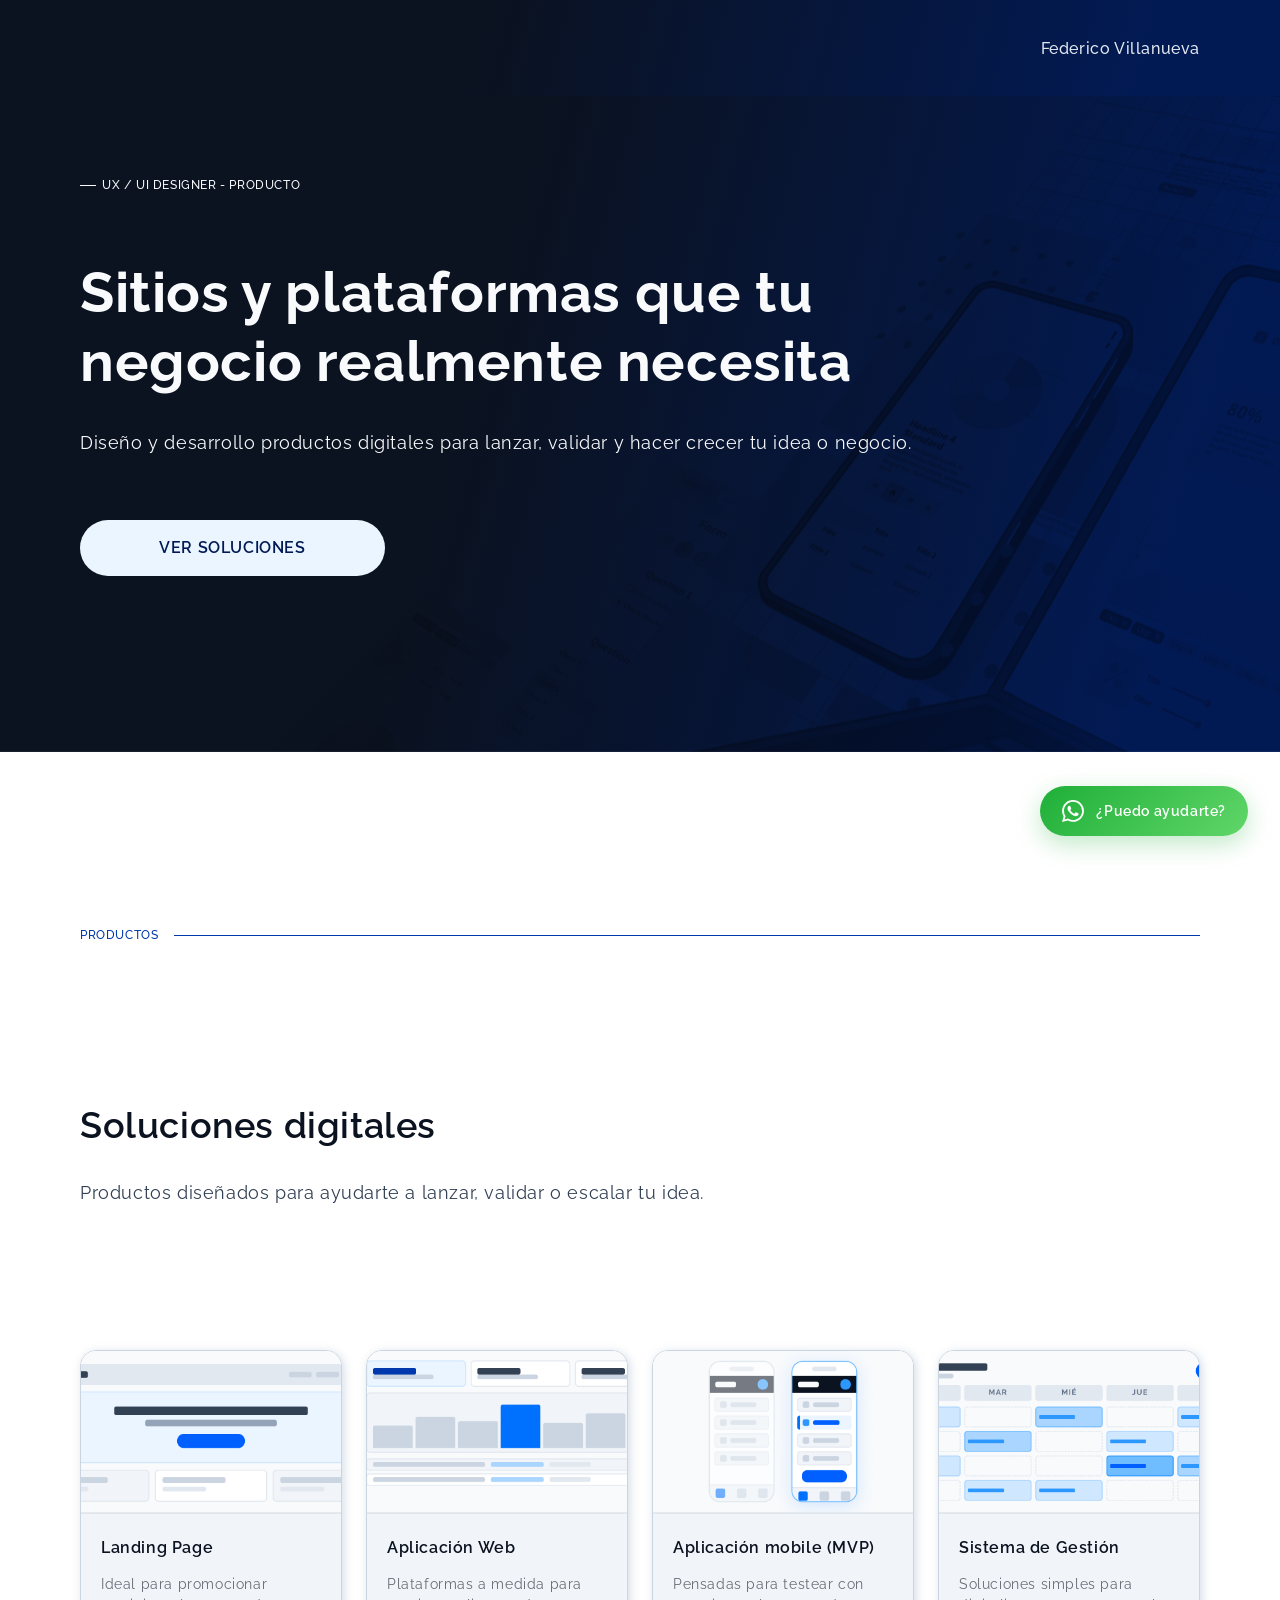
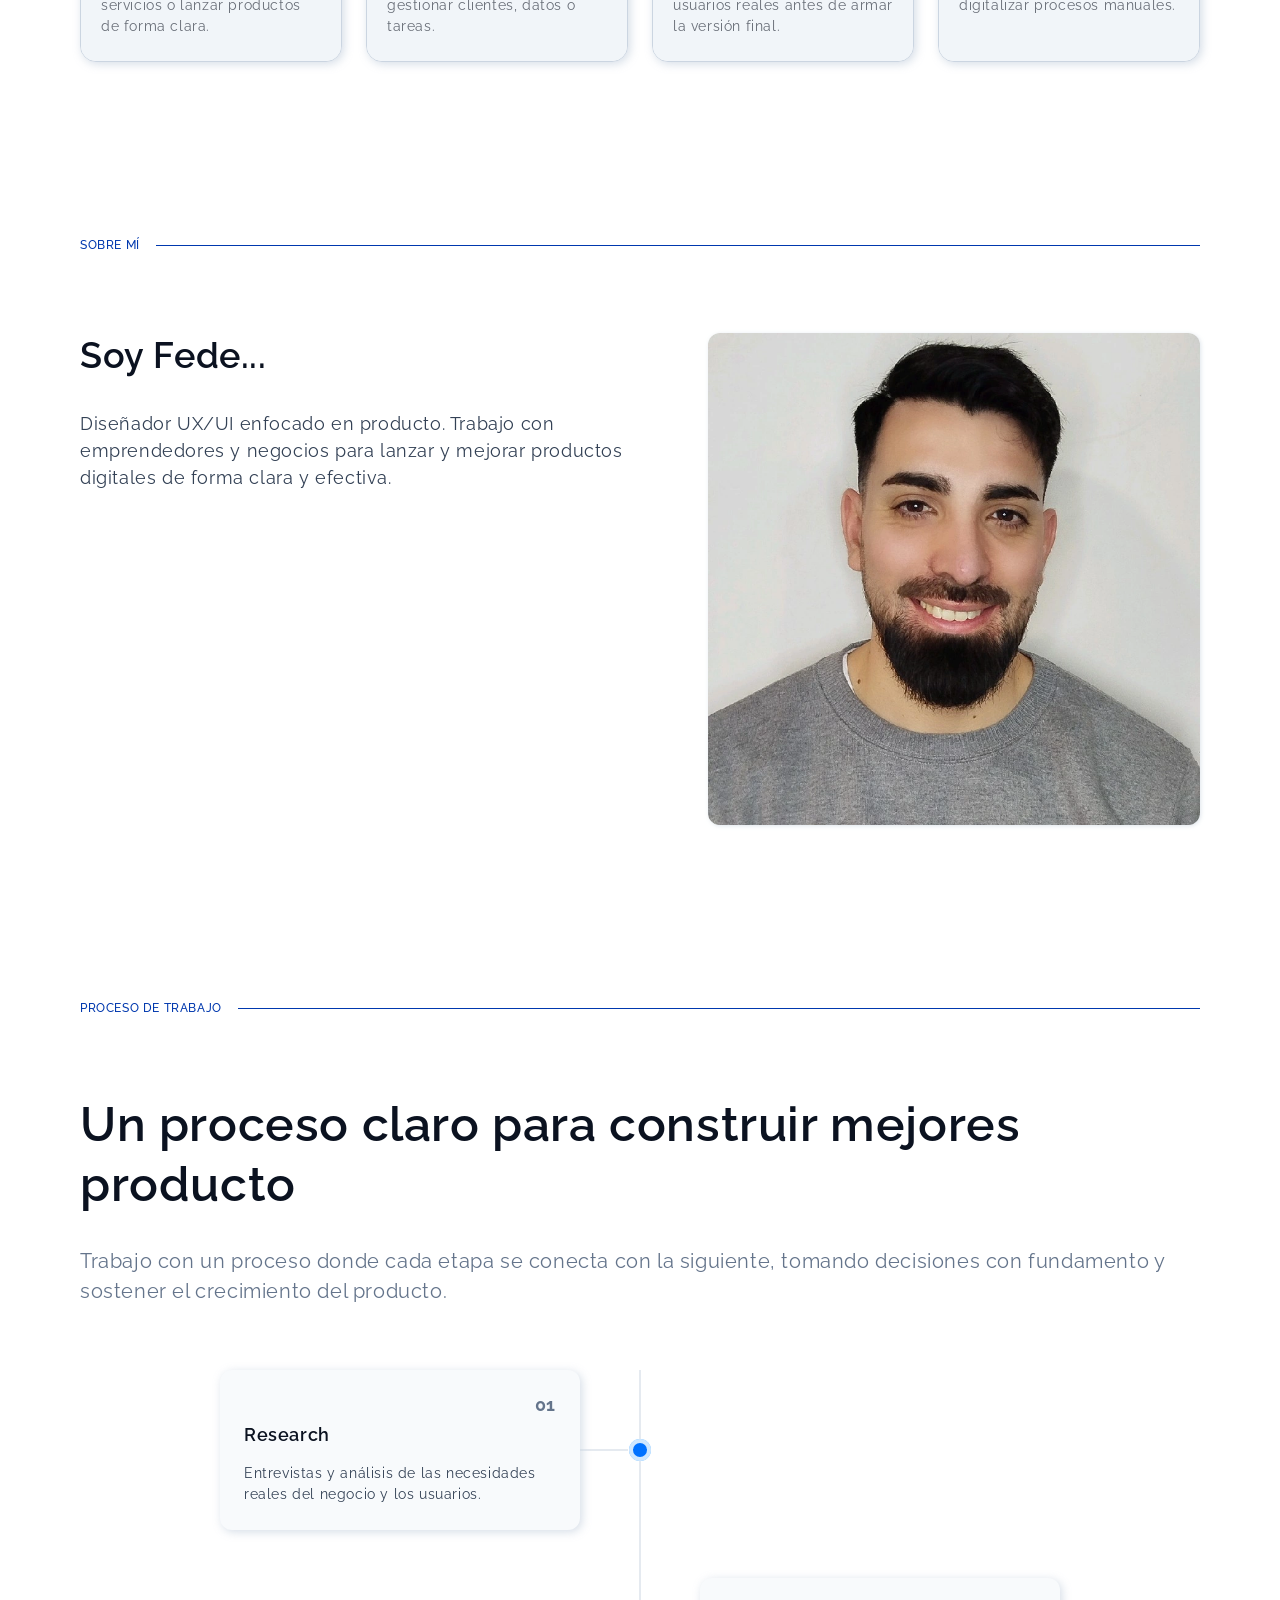
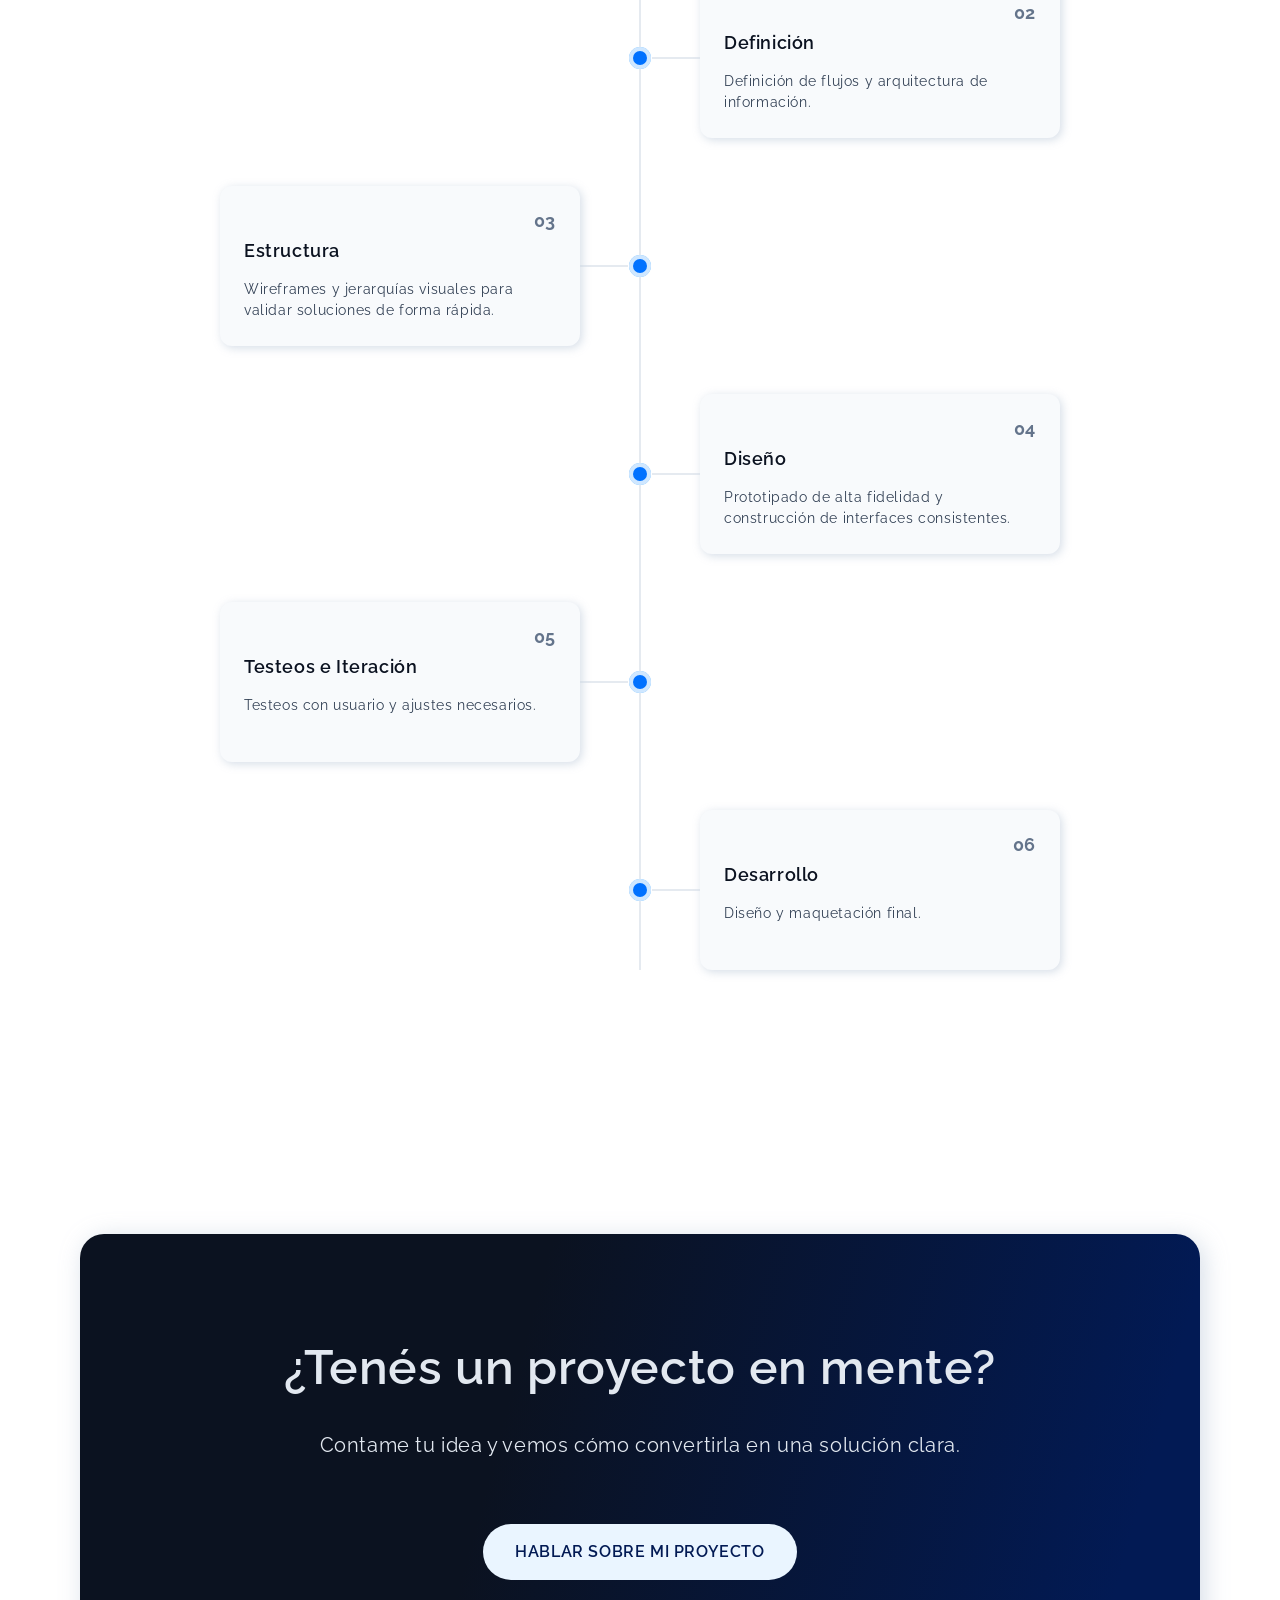
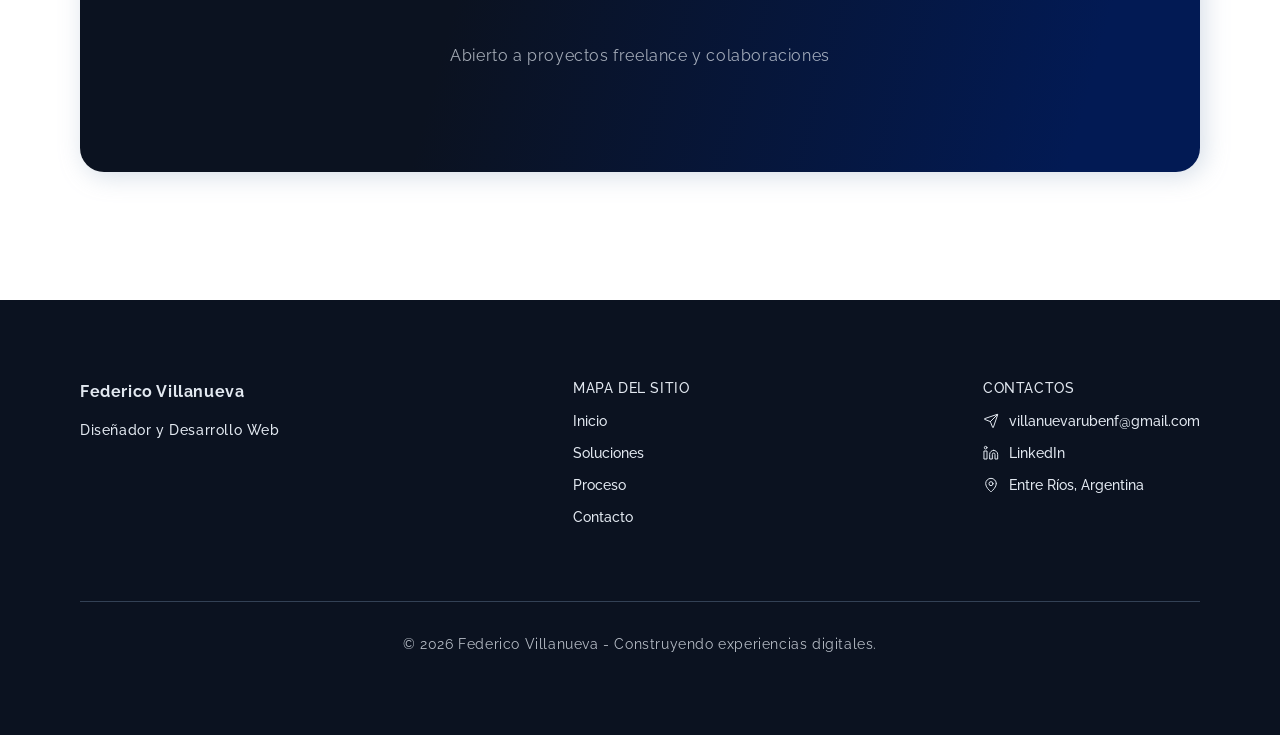
<file: index.html>
<!doctype html>
<html lang="es">

<head>
  <meta charset="UTF-8" />
  <meta name="viewport" content="width=device-width, initial-scale=1.0" />
  <link rel="shortcut icon" href="./assets/icons/Favicon.svg" type="image/x-icon">
  <title>Federico Villanueva | UX/UI Designer — Soluciones digitales</title>
  <link rel="stylesheet" href="css/styles.css" />

  <link rel="preconnect" href="https://fonts.googleapis.com" />
  <link rel="preconnect" href="https://fonts.gstatic.com" crossorigin />
  <link href="https://fonts.googleapis.com/css2?family=Raleway:ital,wght@0,100..900;1,100..900&display=swap"
    rel="stylesheet" />
</head>

<!-- Google tag (gtag.js) -->
<script async src="https://www.googletagmanager.com/gtag/js?id=G-98DLH6VJF6"></script>
<script>
  window.dataLayer = window.dataLayer || [];
  function gtag(){dataLayer.push(arguments);}
  gtag('js', new Date());

  gtag('config', 'G-98DLH6VJF6');
</script>

<body>
  <header class="navbar">
    <div class="navbar__container">
      <div class="navbar__identity">
        <a href="index.html" class="navbar__logo navbar__logo--full">Federico Villanueva</a>
        <a href="index.html" class="navbar__logo navbar__logo--short">FV</a>
      </div>
    </div>
  </header>

  <main>
    <section class="hero" id="hero" aria-label="Introducción">
      <header class="hero__header">
        <p class="hero__label">UX / UI DESIGNER - PRODUCTO</p>
      </header>

      <div class="titles-paragraphs__content">
        <h1 class="hero__title">
          Sitios y plataformas que tu negocio realmente necesita
        </h1>
        <p class="hero__subtitle">
          Diseño y desarrollo productos digitales para lanzar, validar y hacer crecer tu idea o negocio.
        </p>
      </div>

      <div class="hero__actions">
        <a href="#soluciones" class="btn btn--primary">VER SOLUCIONES</a>
    </section>

    <section class="solutions" id="soluciones" aria-labelledby="solutions-label">
      <div class="section-divider">
        <h2 id="solutions-label" class="section-divider__text">PRODUCTOS</h2>
        <div class="section-divider__line"></div>
      </div>

      <div class="titles-paragraphs__content">
        <h3 class="section-title">Soluciones digitales</h3>
        <p class="section-description">
          Productos diseñados para ayudarte a lanzar, validar o escalar tu idea.
        </p>
      </div>

      <div class="solutions__grid">
        <!-- Card 1: Landing pages -->
        <article class="solution-card project-card" data-index="0">
          <div class="solution-card__mockup">
            <img src="assets/image/Mockup 4.png" alt="Vista previa de landing page" class="solution-card__image" />
          </div>
          <div class="solution-card__body">
            <div class="solution-card__text">
              <h4 class="solution-card__title">Landing Page</h4>
              <p class="solution-card__summary">
                Ideal para promocionar servicios o lanzar productos de forma clara.
              </p>
            </div>
          </div>
        </article>

        <!-- Card 2: Aplicaciones web -->
        <article class="solution-card project-card" data-index="1">
          <div class="solution-card__mockup">
            <img src="assets/image/Mockup 3.png" alt="Vista previa de aplicación web" class="solution-card__image" />
          </div>
          <div class="solution-card__body">
            <div class="solution-card__text">
              <h4 class="solution-card__title">Aplicación Web</h4>
              <p class="solution-card__summary">
                Plataformas a medida para gestionar clientes, datos o tareas.
              </p>
            </div>
          </div>
        </article>

        <!-- Card 3: Apps mobile (MVP) -->
        <article class="solution-card project-card" data-index="2">
          <div class="solution-card__mockup">
            <img src="assets/image/Mockup 2.png" alt="Vista previa de app mobile" class="solution-card__image" />
          </div>
          <div class="solution-card__body">
            <div class="solution-card__text">
              <h4 class="solution-card__title">Aplicación mobile (MVP)</h4>
              <p class="solution-card__summary">
                Pensadas para testear con usuarios reales antes de armar la versión final.
              </p>
            </div>
          </div>
        </article>

        <!-- Card 4: Sistemas de gestión -->
        <article class="solution-card project-card" data-index="3">
          <div class="solution-card__mockup">
            <img src="assets/image/Mockup 1.png" alt="Vista previa de sistema de gestión"
              class="solution-card__image" />
          </div>
          <div class="solution-card__body">
            <div class="solution-card__text">
              <h4 class="solution-card__title">Sistema de Gestión</h4>
              <p class="solution-card__summary">
                Soluciones simples para digitalizar procesos manuales.
              </p>
            </div>
          </div>
        </article>
      </div>

      <div class="mobile-only-component">
        <article class="dot active" data-index="0"></article>
        <article class="dot" data-index="1"></article>
        <article class="dot" data-index="2"></article>
        <article class="dot" data-index="3"></article>
      </div>

    </section>

    <section class="about" aria-labelledby="about-label">
      <div class="section-divider">
        <h2 id="about-label" class="section-divider__text">SOBRE MÍ</h2>
        <div class="section-divider__line"></div>
      </div>

      <div class="about__container">
        <div class="about_titles-paragraphs">
          <h3 class="about__title">Soy Fede...</h3>
          <div class="about_paragraph">
            <p>
              Diseñador UX/UI enfocado en producto. Trabajo con emprendedores
              y negocios para lanzar y mejorar productos digitales de forma
              clara y efectiva.
            </p>
          </div>
        </div>
        <figure class="about__image">
          <img src="./assets/image/img.png" alt="Retrato de Federico" />
        </figure>
      </div>
    </section>

    <section class="process" id="proceso" aria-labelledby="process-label">
      <div class="section-divider">
        <h2 id="process-label" class="section-divider__text">
          PROCESO DE TRABAJO
        </h2>
        <div class="section-divider__line"></div>
      </div>

      <div class="titles-paragraphs__content">
        <h2 class="cta-final__title">
          Un proceso claro para construir mejores producto
        </h2>
        <p class="cta-final__text">
          Trabajo con un proceso donde cada etapa se conecta con la siguiente,
          tomando decisiones con fundamento y sostener el crecimiento del
          producto.
        </p>
      </div>

      <ol class="process__list">
        <li class="process-step">
          <article class="process-step__card">
            <span class="process-step__number" aria-hidden="true">01</span>
            <div class="process-step__paragraph">
              <h4 class="process-step__title">Research</h4>
              <p class="process-step__text">
                Entrevistas y análisis de las necesidades reales del negocio y
                los usuarios.
              </p>
            </div>
          </article>
        </li>
        <li class="process-step">
          <article class="process-step__card">
            <span class="process-step__number" aria-hidden="true">02</span>
            <div class="process-step__paragraph">
              <h4 class="process-step__title">Definición</h4>
              <p class="process-step__text">
                Definición de flujos y arquitectura de información.
              </p>
            </div>
          </article>
        </li>
        <li class="process-step">
          <article class="process-step__card">
            <span class="process-step__number" aria-hidden="true">03</span>
            <div class="process-step__paragraph">
              <h4 class="process-step__title">Estructura</h4>
              <p class="process-step__text">
                Wireframes y jerarquías visuales para validar soluciones de
                forma rápida.
              </p>
            </div>
          </article>
        </li>
        <li class="process-step">
          <article class="process-step__card">
            <span class="process-step__number" aria-hidden="true">04</span>
            <div class="process-step__paragraph">
              <h4 class="process-step__title">Diseño</h4>
              <p class="process-step__text">
                Prototipado de alta fidelidad y construcción de interfaces
                consistentes.
              </p>
            </div>
          </article>
        </li>
        <li class="process-step">
          <article class="process-step__card">
            <span class="process-step__number" aria-hidden="true">05</span>
            <div class="process-step__paragraph">
              <h4 class="process-step__title">Testeos e Iteración</h4>
              <p class="process-step__text">
                Testeos con usuario y ajustes necesarios.
              </p>
            </div>
          </article>
        </li>
        <li class="process-step">
          <article class="process-step__card">
            <span class="process-step__number" aria-hidden="true">06</span>
            <div class="process-step__paragraph">
              <h4 class="process-step__title">Desarrollo</h4>
              <p class="process-step__text">Diseño y maquetación final.</p>
            </div>
          </article>
        </li>
      </ol>
    </section>

    <section class="cta-final" id="contacto" aria-labelledby="cta-label">
      <div class="titles-paragraphs__content">
        <h2 id="cta-label" class="cta-final__title">
          ¿Tenés un proyecto <span> en mente? </span>
        </h2>
        <p class="cta-final__text">
          Contame tu idea y vemos cómo <span>convertirla en una solución clara.</span>
        </p>
      </div>
      <div class="cta-final__actions">
        <a href="https://docs.google.com/forms/d/e/1FAIpQLSdhsMe1pHzDA29spoHMRsjdbnH9IiZcYer4H0wB6QmMQaNCyQ/viewform?usp=publish-editor"
          class="btn btn--secondary">HABLAR SOBRE MI PROYECTO</a>
      </div>
      <p class="cta-final__note">
        Abierto a proyectos freelance y colaboraciones
      </p>
    </section>
  </main>

  <footer class="footer">
    <div class="footer__container">
      <div class="footer__top">
        <section class="footer__brand">
          <p><strong>Federico Villanueva</strong></p>
          <p>Diseñador y Desarrollo Web</p>
        </section>

        <nav class="footer__nav" aria-label="Navegación de pie de página">
          <h4 class="footer__title">MAPA DEL SITIO</h4>
          <ul class="footer__list">
            <li><a href="#hero">Inicio</a></li>
            <li><a href="#soluciones">Soluciones</a></li>
            <li><a href="#proceso">Proceso</a></li>
            <li><a href="#contacto">Contacto</a></li>
          </ul>
        </nav>

        <section class="footer__contact">
          <h4 class="footer__title">CONTACTOS</h4>
          <ul class="footer__list">
            <li>
              <a href="mailto:villanuevarubenf@gmail.com?subject=Consulta%20sobre%20proyecto" target="_blank"><svg xmlns="http://www.w3.org/2000/svg" width="16" height="16"
                  viewBox="0 0 24 24" fill="none" stroke="currentColor" stroke-width="1.5" stroke-linecap="round"
                  stroke-linejoin="round" class="lucide lucide-send-icon lucide-send">
                  <path
                    d="M14.536 21.686a.5.5 0 0 0 .937-.024l6.5-19a.496.496 0 0 0-.635-.635l-19 6.5a.5.5 0 0 0-.024.937l7.93 3.18a2 2 0 0 1 1.112 1.11z" />
                  <path d="m21.854 2.147-10.94 10.939" />
                </svg>villanuevarubenf@gmail.com</a>
            </li>
            <li>
              <a href="https://www.linkedin.com/in/federico-villanueva-/" target="_blank" rel="noopener noreferrer"><svg xmlns="http://www.w3.org/2000/svg" width="16" height="16" viewBox="0 0 24 24" fill="none"
                  stroke="currentColor" stroke-width="1.5" stroke-linecap="round" stroke-linejoin="round"
                  class="lucide lucide-linkedin-icon lucide-linkedin">
                  <path d="M16 8a6 6 0 0 1 6 6v7h-4v-7a2 2 0 0 0-2-2 2 2 0 0 0-2 2v7h-4v-7a6 6 0 0 1 6-6z" />
                  <rect x="2" y="9" width="4" height="12" />
                  <circle cx="4" cy="4" r="2" />
                </svg>
                LinkedIn</a>
            </li>
            <li>
              <a><svg xmlns="http://www.w3.org/2000/svg" width="16" height="16" viewBox="0 0 24 24" fill="none"
                  stroke="currentColor" stroke-width="1.5" stroke-linecap="round" stroke-linejoin="round"
                  class="lucide lucide-map-pin-icon lucide-map-pin">
                  <path
                    d="M20 10c0 4.993-5.539 10.193-7.399 11.799a1 1 0 0 1-1.202 0C9.539 20.193 4 14.993 4 10a8 8 0 0 1 16 0" />
                  <circle cx="12" cy="10" r="3" />
                </svg>
                Entre Ríos, Argentina</a>
            </li>
          </ul>
        </section>
      </div>

      <div class="footer__bottom">
        <div class="footer__line" aria-hidden="true"></div>
        <p>
          © 2026 Federico Villanueva - Construyendo experiencias digitales.
        </p>
      </div>
    </div>
  </footer>

  <a href="https://wa.me/5493434607110?text=Hola%2C%20quiero%20contarte%20mi%20idea%20sobre%20un%20proyecto%20que%20tengo%20en%20mente%20y%20me%20gustar%C3%ADa%20saber%20si%20podr%C3%ADas%20ayudarme%20con%20el.%20Gracias!"
    class="floating-btn" target="_blank" rel="noopener noreferrer" aria-label="Contactar por WhatsApp">
    <span class="floating-btn__icon" aria-hidden="true">
      <svg xmlns="http://www.w3.org/2000/svg" viewBox="0 0 24 24" fill="currentColor">
        <path
          d="M17.472 14.382c-.297-.149-1.758-.867-2.03-.967-.273-.099-.471-.148-.67.15-.197.297-.767.966-.94 1.164-.173.199-.347.223-.644.075-.297-.15-1.255-.463-2.39-1.475-.883-.788-1.48-1.761-1.653-2.059-.173-.297-.018-.458.13-.606.134-.133.298-.347.446-.52.149-.174.198-.298.298-.497.099-.198.05-.371-.025-.52-.075-.149-.669-1.612-.916-2.207-.242-.579-.487-.5-.669-.51-.173-.008-.371-.01-.57-.01-.198 0-.52.074-.792.372-.272.297-1.04 1.016-1.04 2.479 0 1.462 1.065 2.875 1.213 3.074.149.198 2.096 3.2 5.077 4.487.709.306 1.262.489 1.694.625.712.227 1.36.195 1.871.118.571-.085 1.758-.719 2.006-1.413.248-.694.248-1.289.173-1.413-.074-.124-.272-.198-.57-.347m-5.421 7.403h-.004a9.87 9.87 0 0 1-5.031-1.378l-.361-.214-3.741.982.998-3.648-.235-.374a9.86 9.86 0 0 1-1.51-5.26c.001-5.45 4.436-9.884 9.888-9.884 2.64 0 5.122 1.03 6.988 2.898a9.825 9.825 0 0 1 2.893 6.994c-.003 5.45-4.437 9.884-9.885 9.884m8.413-18.297A11.815 11.815 0 0 0 12.05 0C5.495 0 .16 5.335.157 11.892c0 2.096.547 4.142 1.588 5.945L.057 24l6.305-1.654a11.882 11.882 0 0 0 5.683 1.448h.005c6.554 0 11.89-5.335 11.893-11.893a11.821 11.821 0 0 0-3.48-8.413Z" />
      </svg>
    </span>
    <span class="floating-btn__text">¿Puedo ayudarte?</span>
  </a>
</body>

<script src="script.js"></script>

</html>
</file>
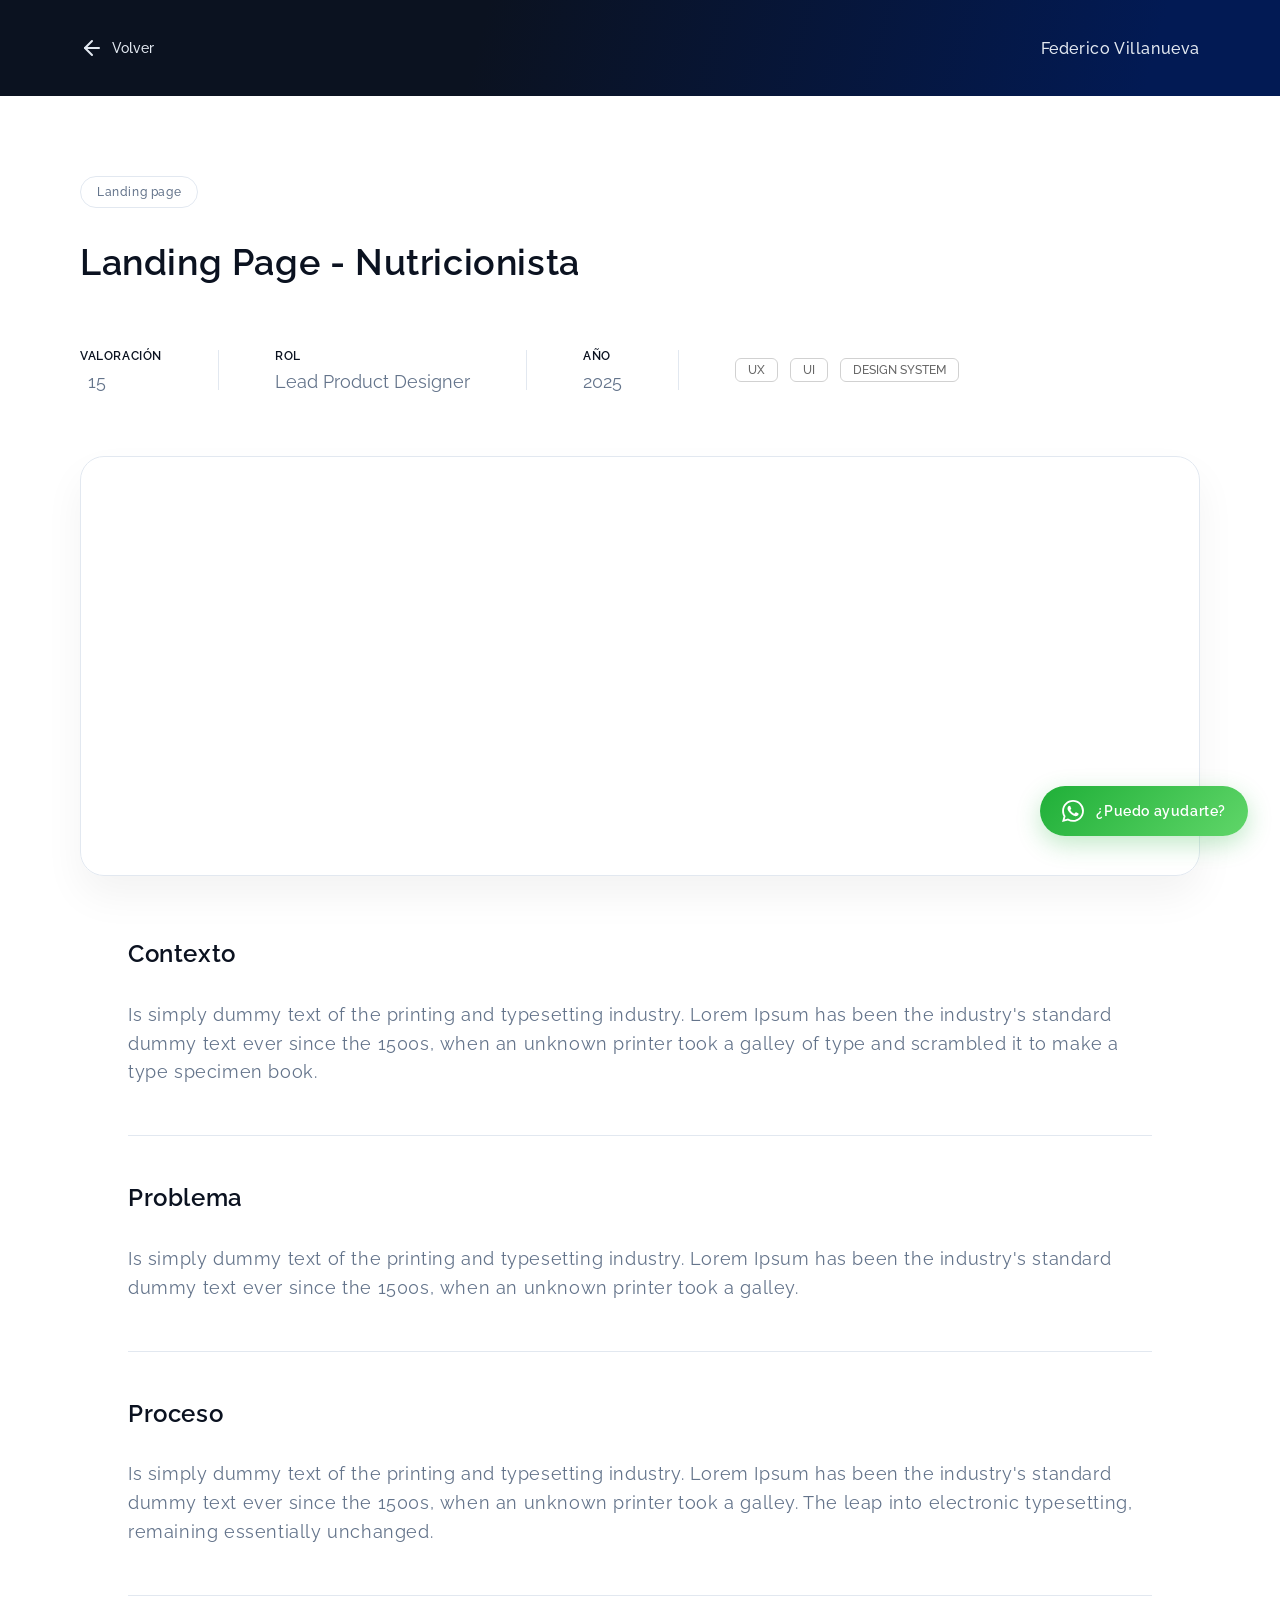
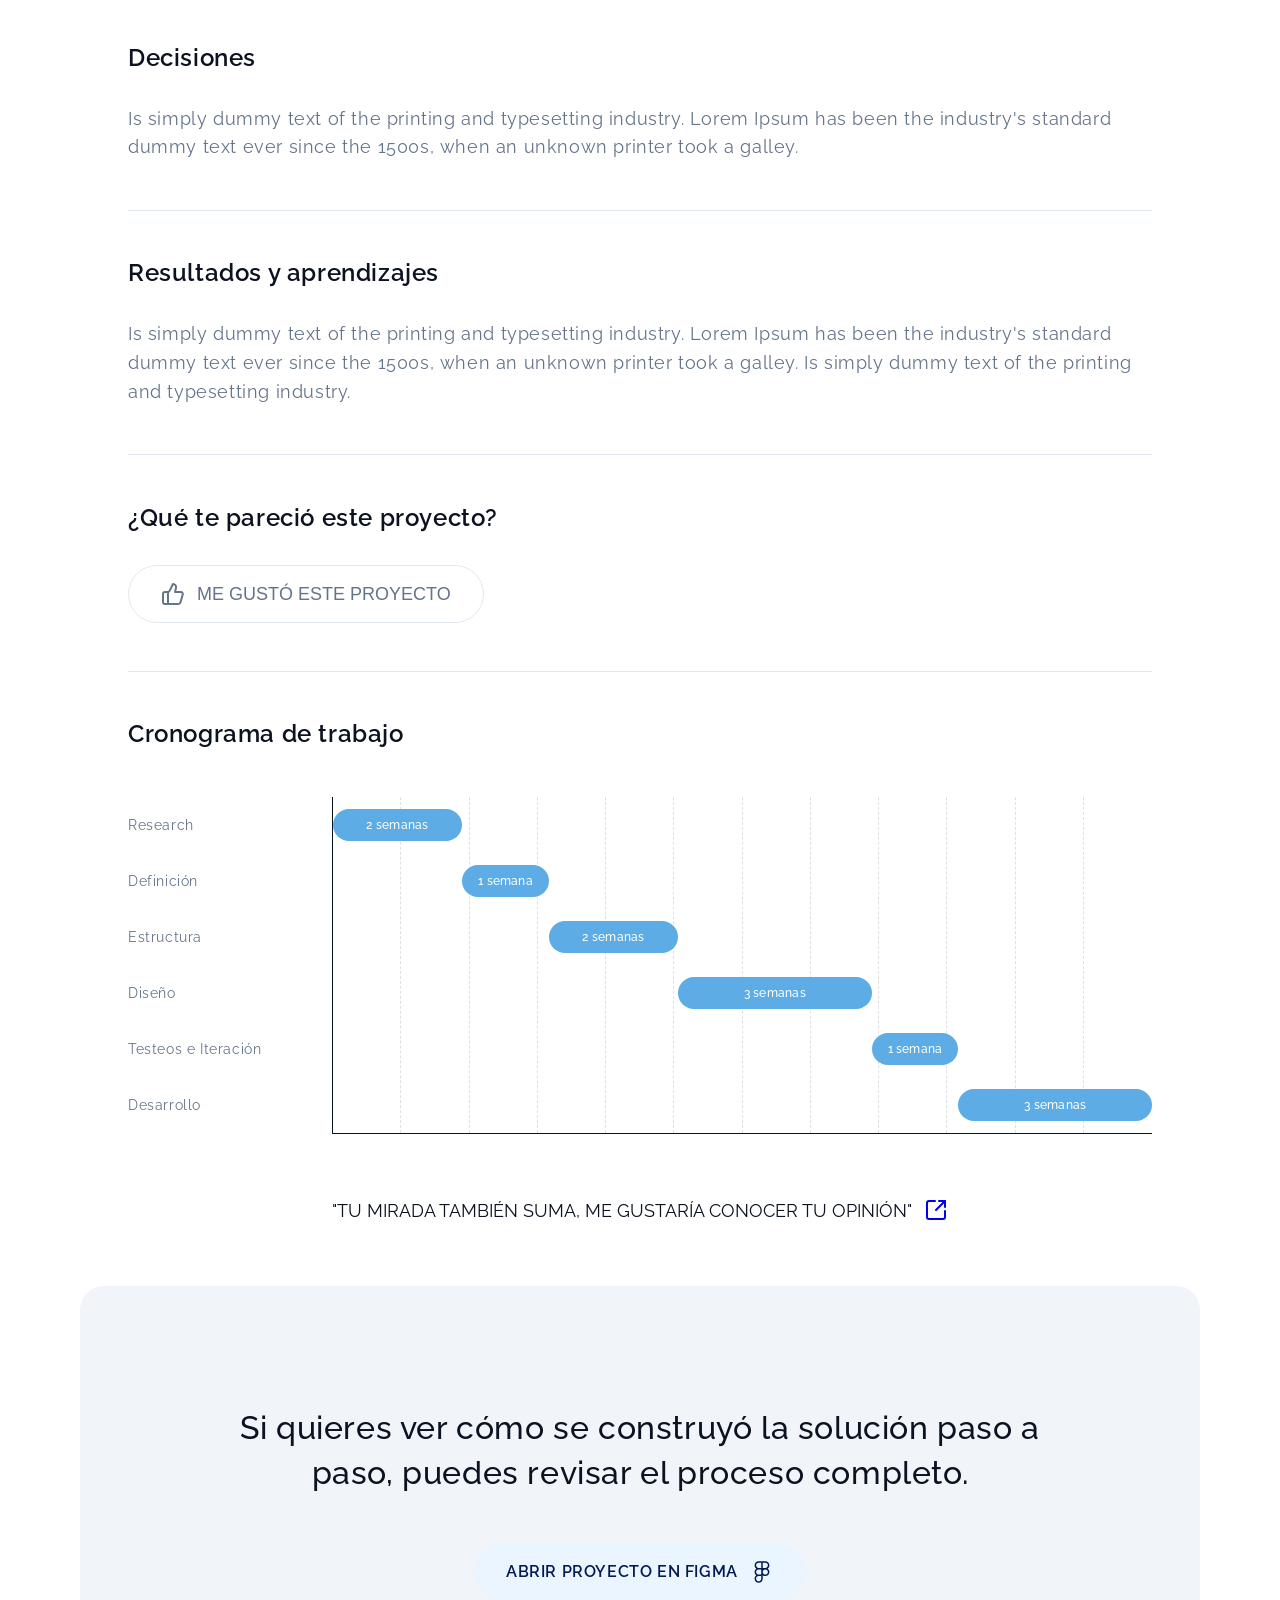
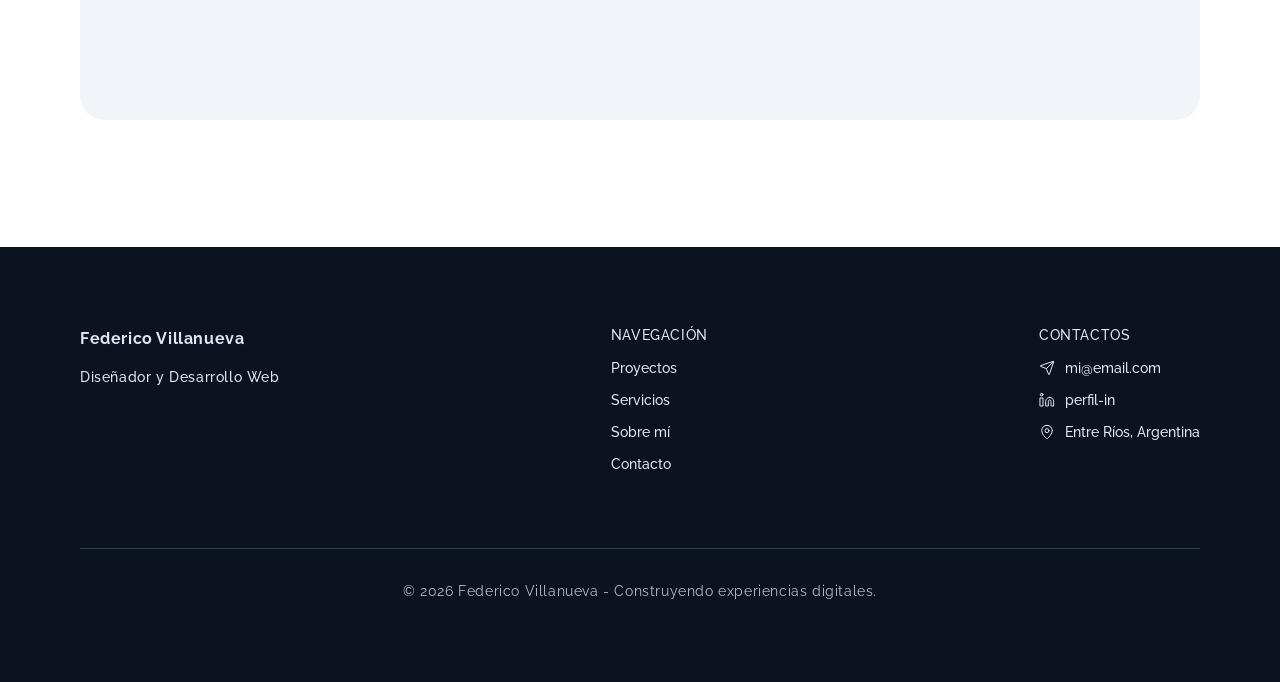
<file: pages-project-detail.html>
<!doctype html>
<html lang="es">

<head>
  <meta charset="UTF-8" />
  <meta name="viewport" content="width=device-width, initial-scale=1.0" />
  <title>Federico Villanueva | UX/UI Designer</title>
  <link rel="stylesheet" href="css/base.css" />
  <link rel="stylesheet" href="css/componentes.css" />
  <link rel="stylesheet" href="css/home.css" />
  <link rel="stylesheet" href="css/pages-projects.css" />
  <link rel="stylesheet" href="css/pages-project-detail.css" />
  <link rel="stylesheet" href="css/animations.css" />

  <link rel="preconnect" href="https://fonts.googleapis.com" />
  <link rel="preconnect" href="https://fonts.gstatic.com" crossorigin />
  <link href="https://fonts.googleapis.com/css2?family=Raleway:ital,wght@0,100..900;1,100..900&display=swap"
    rel="stylesheet" />
</head>

<body>
  <header class="navbar navbar--secondary">
    <div class="navbar__container">
      <nav class="navbar__back" aria-label="Regresar">
        <a href="pages-projects.html" class="back-link">
          <svg xmlns="http://www.w3.org/2000/svg" width="24" height="24" viewBox="0 0 24 24" fill="none"
            stroke="currentColor" stroke-width="2" stroke-linecap="round" stroke-linejoin="round"
            class="lucide lucide-arrow-left-icon lucide-arrow-left">
            <path d="m12 19-7-7 7-7" />
            <path d="M19 12H5" />
          </svg> Volver
        </a>
      </nav>

      <div class="navbar__identity">
        <a href="index.html" class="navbar__logo navbar__logo--full">Federico Villanueva</a>
        <a href="index.html" class="navbar__logo navbar__logo--short">FV</a>
      </div>
    </div>
  </header>

  <main class="project-detail">
    <section class="project-header" aria-labelledby="project-title">
      <div class="project-header__container">
        <span class="label label--secondary">Landing page</span>
        <h1 id="project-title" class="project-header__title">
          Landing Page - Nutricionista
        </h1>

        <div class="project-header__info">
          <div class="meta-column">
            <span class="meta-label">VALORACIÓN</span>
            <div class="meta-value meta-value--rating">
              <i class="icon-thumb"></i> 15
            </div>
          </div>

          <div class="meta-divider"></div>

          <div class="meta-column">
            <span class="meta-label">ROL</span>
            <span class="meta-value">Lead Product Designer</span>
          </div>

          <div class="meta-divider"></div>

          <div class="meta-column">
            <span class="meta-label">AÑO</span>
            <span class="meta-value">2025</span>
          </div>

          <div class="meta-divider"></div>

          <div class="meta-tags">
            <span class="tag-badge">UX</span>
            <span class="tag-badge">UI</span>
            <span class="tag-badge">DESIGN SYSTEM</span>
          </div>
        </div>
      </div>
    </section>

    <section class="project-visuals" aria-label="Visualización del proyecto">
      <figure class="project-visuals__main">
        <img src="data:image/svg+xml;utf8,%3Csvg%20xmlns%3D%22http%3A%2F%2Fwww.w3.org%2F2000%2Fsvg%22%20viewBox%3D%220%200%2016%209%22%2F%3E" alt="Vista previa de la Landing Page de Nutricionista" />
      </figure>
    </section>

    <section class="project-case" aria-label="Detalles del caso de estudio">
      <div class="project-case__container">
        <article class="project-case__block">
          <h2 class="section-title--small">Contexto</h2>
          <p class="project-case__text">
            Is simply dummy text of the printing and typesetting industry.
            Lorem Ipsum has been the industry's standard dummy text ever since
            the 1500s, when an unknown printer took a galley of type and
            scrambled it to make a type specimen book.
          </p>
        </article>

        <div class="case-divider" aria-hidden="true"></div>

        <article class="project-case__block">
          <h2 class="section-title--small">Problema</h2>
          <p class="project-case__text">
            Is simply dummy text of the printing and typesetting industry.
            Lorem Ipsum has been the industry's standard dummy text ever since
            the 1500s, when an unknown printer took a galley.
          </p>
        </article>

        <div class="case-divider" aria-hidden="true"></div>

        <article class="project-case__block">
          <h2 class="section-title--small">Proceso</h2>

          <p class="project-case__text">
            Is simply dummy text of the printing and typesetting industry.
            Lorem Ipsum has been the industry's standard dummy text ever since
            the 1500s, when an unknown printer took a galley. The leap into
            electronic typesetting, remaining essentially unchanged.
          </p>
        </article>

        <div class="case-divider" aria-hidden="true"></div>

        <article class="project-case__block">
          <h2 class="section-title--small">Decisiones</h2>

          <p class="project-case__text">
            Is simply dummy text of the printing and typesetting industry.
            Lorem Ipsum has been the industry's standard dummy text ever since
            the 1500s, when an unknown printer took a galley.
          </p>
        </article>

        <div class="case-divider" aria-hidden="true"></div>

        <article class="project-case__block">
          <h2 class="section-title--small">Resultados y aprendizajes</h2>

          <p class="project-case__text">
            Is simply dummy text of the printing and typesetting industry.
            Lorem Ipsum has been the industry's standard dummy text ever since
            the 1500s, when an unknown printer took a galley. Is simply dummy
            text of the printing and typesetting industry.
          </p>
        </article>

        <div class="case-divider" aria-hidden="true"></div>

        <div class="project-rating__container">
          <h3 class="project-rating__title">¿Qué te pareció este proyecto?</h3>
          <button class="btn-rating" id="btnLike" aria-label="Me gusta">
            <svg xmlns="http://www.w3.org/2000/svg" width="24" height="24" viewBox="0 0 24 24" fill="none"
              stroke="currentColor" stroke-width="2" stroke-linecap="round" stroke-linejoin="round"
              class="lucide lucide-thumbs-up-icon lucide-thumbs-up">
              <path
                d="M15 5.88 14 10h5.83a2 2 0 0 1 1.92 2.56l-2.33 8A2 2 0 0 1 17.5 22H4a2 2 0 0 1-2-2v-8a2 2 0 0 1 2-2h2.76a2 2 0 0 0 1.79-1.11L12 2a3.13 3.13 0 0 1 3 3.88Z" />
              <path d="M7 10v12" />
            </svg>
            <span class="btn-rating__text">Me gustó este proyecto</span>
          </button>
        </div>

        <div class="case-divider" aria-hidden="true"></div>

      </div>



    </section>

    <section class="project-schedule" aria-labelledby="schedule-title">
      <div class="project-schedule__container">
        <h2 id="schedule-title" class="section-title--small">Cronograma de trabajo</h2>

        <div class="gantt">
          <ol class="gantt__labels">
            <li class="gantt__label">Research</li>
            <li class="gantt__label">Definición</li>
            <li class="gantt__label">Estructura</li>
            <li class="gantt__label">Diseño</li>
            <li class="gantt__label">Testeos e Iteración</li>
            <li class="gantt__label">Desarrollo</li>
          </ol>

          <div class="gantt__chart">
            <div class="gantt__grid" aria-hidden="true">
              <span></span><span></span><span></span><span></span><span></span><span></span>
              <span></span><span></span><span></span><span></span><span></span><span></span>
            </div>

            <div class="gantt__bars">
              <div class="gantt__bar" style="grid-column: 1 / span 2; grid-row: 1;">2 semanas</div>
              <div class="gantt__bar" style="grid-column: 3 / span 1; grid-row: 2;">1 semana</div>
              <div class="gantt__bar" style="grid-column: 4 / span 2; grid-row: 3;">2 semanas</div>
              <div class="gantt__bar" style="grid-column: 6 / span 3; grid-row: 4;">3 semanas</div>
              <div class="gantt__bar" style="grid-column: 9 / span 1; grid-row: 5;">1 semana</div>
              <div class="gantt__bar" style="grid-column: 10 / span 3; grid-row: 6;">3 semanas</div>
            </div>
          </div>
        </div>
      </div>
    </section>

    <section class="feedback-link">
      <a href="#" class="btn-link-external" target="_blank" rel="noopener noreferrer">
        <span class="btn-link-external__text">"Tu mirada también suma, me gustaría conocer tu opinión"</span>
        <svg xmlns="http://www.w3.org/2000/svg" width="24" height="24" viewBox="0 0 24 24" fill="none" stroke="currentColor" stroke-width="2" stroke-linecap="round" stroke-linejoin="round" class="lucide lucide-square-arrow-out-up-right-icon lucide-square-arrow-out-up-right"><path d="M21 13v6a2 2 0 0 1-2 2H5a2 2 0 0 1-2-2V5a2 2 0 0 1 2-2h6"/><path d="m21 3-9 9"/><path d="M15 3h6v6"/></svg>
      </a>
    </section>

    <section class="cta-project" aria-labelledby="cta-project-title">
      <div class="cta-project__container">
        <h2 id="cta-project-title" class="cta-project__title">
          Si quieres ver cómo se construyó la solución paso a paso, puedes
          revisar el proceso completo.
        </h2>

        <div class="cta-project__actions">
          <a href="#" class="btn btn--secondary btn--icon-right">
            Abrir proyecto en Figma
            <svg xmlns="http://www.w3.org/2000/svg" width="24" height="24" fill="none" strok="1" viewBox="0 0 24 24">
              <path fill-rule="evenodd" clip-rule="evenodd"
                d="M8.66683 1.25C6.41167 1.25 4.5835 3.07817 4.5835 5.33333C4.5835 6.70965 5.26442 7.92693 6.30776 8.66667C5.26442 9.4064 4.5835 10.6237 4.5835 12C4.5835 13.3763 5.26442 14.5936 6.30777 15.3333C5.26442 16.0731 4.5835 17.2903 4.5835 18.6667C4.5835 20.9218 6.41167 22.75 8.66683 22.75C10.922 22.75 12.7502 20.9218 12.7502 18.6667V15.1624C13.4539 15.738 14.3534 16.0833 15.3335 16.0833C17.5887 16.0833 19.4168 14.2552 19.4168 12C19.4168 10.6237 18.7359 9.4064 17.6926 8.66666C18.7359 7.92693 19.4168 6.70965 19.4168 5.33333C19.4168 3.07817 17.5887 1.25 15.3335 1.25H8.66683ZM11.2502 14.5833H8.66683C7.24009 14.5833 6.0835 13.4267 6.0835 12C6.0835 10.5733 7.24009 9.41666 8.66683 9.41667L11.2502 9.41666L11.2502 12L11.2502 14.5833ZM8.66683 7.91667H11.2502V2.75H8.66683C7.24009 2.75 6.0835 3.9066 6.0835 5.33333C6.0835 6.76007 7.24009 7.91667 8.66683 7.91667ZM17.9168 5.33333C17.9168 6.75914 16.7617 7.91517 15.3363 7.91667L14.0432 7.91666L12.7502 7.91666L12.7502 2.75H15.3335C16.7602 2.75 17.9168 3.9066 17.9168 5.33333ZM12.7502 11.9968C12.7519 10.5726 13.9061 9.41838 15.3303 9.41667L15.336 9.41667C16.7616 9.41801 17.9168 10.5741 17.9168 12C17.9168 13.4267 16.7602 14.5833 15.3335 14.5833C13.9078 14.5833 12.7519 13.4284 12.7502 12.0032V11.9968ZM8.66683 16.0833C7.24009 16.0833 6.0835 17.2399 6.0835 18.6667C6.0835 20.0934 7.24009 21.25 8.66683 21.25C10.0936 21.25 11.2502 20.0934 11.2502 18.6667V16.0833H8.66683Z"
                fill="currentColor"></path>
            </svg>


          </a>
        </div>
      </div>
    </section>
  </main>

  <footer class="footer">
    <div class="footer__container">
      <div class="footer__top">
        <section class="footer__brand">
          <p><strong>Federico Villanueva</strong></p>
          <p>Diseñador y Desarrollo Web</p>
        </section>

        <nav class="footer__nav" aria-label="Navegación de pie de página">
          <h4 class="footer__title">NAVEGACIÓN</h4>
          <ul class="footer__list">
            <li><a href="index.html#proyectos">Proyectos</a></li>
            <li><a href="index.html#servicios">Servicios</a></li>
            <li><a href="index.html#sobre-mi">Sobre mí</a></li>
            <li><a href="index.html#contacto">Contacto</a></li>
          </ul>
        </nav>

        <section class="footer__contact">
          <h4 class="footer__title">CONTACTOS</h4>
          <ul class="footer__list">
            <li>
              <a href="mailto:mi@email.com"><svg xmlns="http://www.w3.org/2000/svg" width="16" height="16"
                  viewBox="0 0 24 24" fill="none" stroke="currentColor" stroke-width="1.5" stroke-linecap="round"
                  stroke-linejoin="round" class="lucide lucide-send-icon lucide-send">
                  <path
                    d="M14.536 21.686a.5.5 0 0 0 .937-.024l6.5-19a.496.496 0 0 0-.635-.635l-19 6.5a.5.5 0 0 0-.024.937l7.93 3.18a2 2 0 0 1 1.112 1.11z" />
                  <path d="m21.854 2.147-10.94 10.939" />
                </svg>mi@email.com</a>
            </li>
            <li>
              <a href="#"><svg xmlns="http://www.w3.org/2000/svg" width="16" height="16" viewBox="0 0 24 24" fill="none"
                  stroke="currentColor" stroke-width="1.5" stroke-linecap="round" stroke-linejoin="round"
                  class="lucide lucide-linkedin-icon lucide-linkedin">
                  <path d="M16 8a6 6 0 0 1 6 6v7h-4v-7a2 2 0 0 0-2-2 2 2 0 0 0-2 2v7h-4v-7a6 6 0 0 1 6-6z" />
                  <rect x="2" y="9" width="4" height="12" />
                  <circle cx="4" cy="4" r="2" />
                </svg> perfil-in</a>
            </li>
            <li>
              <a href="#"><svg xmlns="http://www.w3.org/2000/svg" width="16" height="16" viewBox="0 0 24 24" fill="none"
                  stroke="currentColor" stroke-width="1.5" stroke-linecap="round" stroke-linejoin="round"
                  class="lucide lucide-map-pin-icon lucide-map-pin">
                  <path
                    d="M20 10c0 4.993-5.539 10.193-7.399 11.799a1 1 0 0 1-1.202 0C9.539 20.193 4 14.993 4 10a8 8 0 0 1 16 0" />
                  <circle cx="12" cy="10" r="3" />
                </svg> Entre Ríos, Argentina</a>
            </li>
          </ul>
        </section>
      </div>

      <div class="footer__bottom">
        <div class="footer__line" aria-hidden="true"></div>
        <p>© 2026 Federico Villanueva - Construyendo experiencias digitales.</p>
      </div>
    </div>
  </footer>

  <a href="" class="floating-btn" target="_blank" rel="noopener noreferrer" aria-label="Contactar por WhatsApp">
    <span class="floating-btn__icon" aria-hidden="true">
      <svg xmlns="http://www.w3.org/2000/svg" viewBox="0 0 24 24" fill="currentColor">
        <path d="M17.472 14.382c-.297-.149-1.758-.867-2.03-.967-.273-.099-.471-.148-.67.15-.197.297-.767.966-.94 1.164-.173.199-.347.223-.644.075-.297-.15-1.255-.463-2.39-1.475-.883-.788-1.48-1.761-1.653-2.059-.173-.297-.018-.458.13-.606.134-.133.298-.347.446-.52.149-.174.198-.298.298-.497.099-.198.05-.371-.025-.52-.075-.149-.669-1.612-.916-2.207-.242-.579-.487-.5-.669-.51-.173-.008-.371-.01-.57-.01-.198 0-.52.074-.792.372-.272.297-1.04 1.016-1.04 2.479 0 1.462 1.065 2.875 1.213 3.074.149.198 2.096 3.2 5.077 4.487.709.306 1.262.489 1.694.625.712.227 1.36.195 1.871.118.571-.085 1.758-.719 2.006-1.413.248-.694.248-1.289.173-1.413-.074-.124-.272-.198-.57-.347m-5.421 7.403h-.004a9.87 9.87 0 0 1-5.031-1.378l-.361-.214-3.741.982.998-3.648-.235-.374a9.86 9.86 0 0 1-1.51-5.26c.001-5.45 4.436-9.884 9.888-9.884 2.64 0 5.122 1.03 6.988 2.898a9.825 9.825 0 0 1 2.893 6.994c-.003 5.45-4.437 9.884-9.885 9.884m8.413-18.297A11.815 11.815 0 0 0 12.05 0C5.495 0 .16 5.335.157 11.892c0 2.096.547 4.142 1.588 5.945L.057 24l6.305-1.654a11.882 11.882 0 0 0 5.683 1.448h.005c6.554 0 11.89-5.335 11.893-11.893a11.821 11.821 0 0 0-3.48-8.413Z"/>
      </svg>
    </span>
    <span class="floating-btn__text">¿Puedo ayudarte?</span>
  </a>
</body>
<script src="script.js"></script>

</html>
</file>
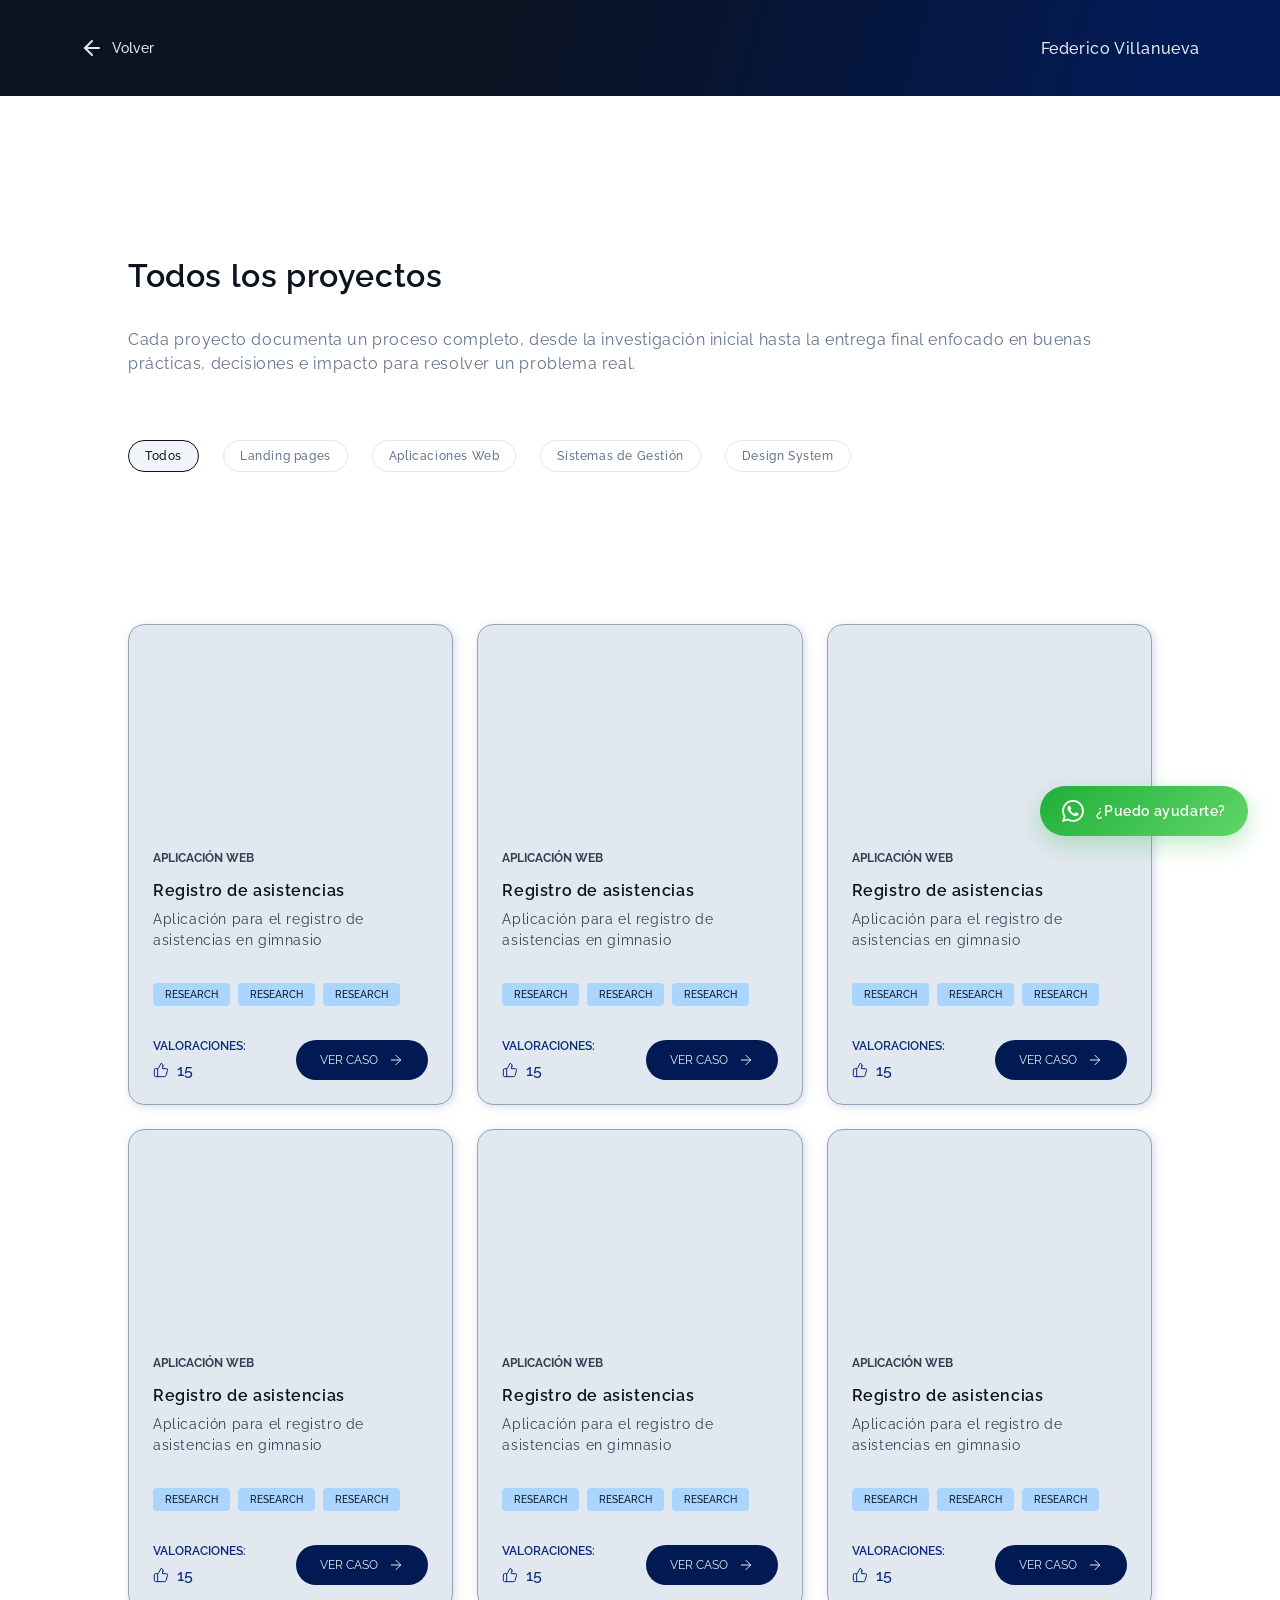
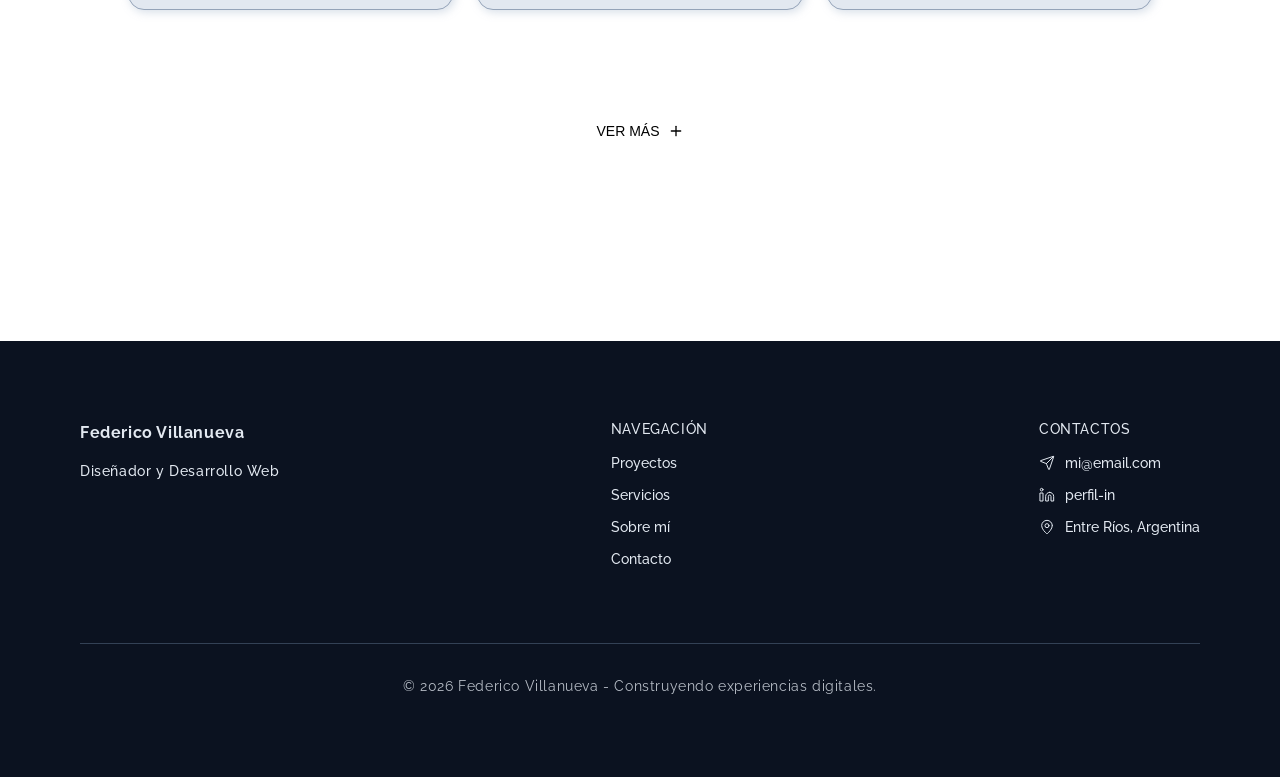
<file: pages-projects.html>
<!doctype html>
<html lang="es">

<head>
  <meta charset="UTF-8" />
  <meta name="viewport" content="width=device-width, initial-scale=1.0" />
  <title>Todos los proyectos | Federico Villanueva</title>
  <link rel="stylesheet" href="css/base.css" />
  <link rel="stylesheet" href="css/componentes.css" />
  <link rel="stylesheet" href="css/home.css" />
  <link rel="stylesheet" href="css/pages-projects.css" />
  <link rel="stylesheet" href="css/pages-project-detail.css" />
  <link rel="stylesheet" href="css/animations.css" />

  <link rel="preconnect" href="https://fonts.googleapis.com" />
  <link rel="preconnect" href="https://fonts.gstatic.com" crossorigin />
  <link href="https://fonts.googleapis.com/css2?family=Raleway:ital,wght@0,100..900;1,100..900&display=swap"
    rel="stylesheet" />
</head>

<body>
  <header class="navbar navbar--secondary">
    <div class="navbar__container">
      <nav class="navbar__back" aria-label="Regresar">
        <a href="index.html" class="back-link">
          <svg xmlns="http://www.w3.org/2000/svg" width="24" height="24" viewBox="0 0 24 24" fill="none"
            stroke="currentColor" stroke-width="2" stroke-linecap="round" stroke-linejoin="round"
            class="lucide lucide-arrow-left-icon lucide-arrow-left">
            <path d="m12 19-7-7 7-7" />
            <path d="M19 12H5" />
          </svg> Volver
        </a>
      </nav>

      <div class="navbar__identity">
        <a href="index.html" class="navbar__logo navbar__logo--full">Federico Villanueva</a>
        <a href="index.html" class="navbar__logo navbar__logo--short">FV</a>
      </div>
    </div>
  </header>

  <main>
    <section class="projects-archive" aria-labelledby="archive-title">
      <div class="projects-archive__container">
        <header class="projects-archive__header">
          <h1 id="archive-title" class="projects-archive__title">
            Todos los proyectos
          </h1>
          <p class="projects-archive__subtitle">
            Cada proyecto documenta un proceso completo, desde la
            investigación inicial hasta la entrega final enfocado en buenas
            prácticas, decisiones e impacto para resolver un problema real.
          </p>
        </header>

        <nav class="projects-filter" aria-label="Filtrar proyectos por categoría">
          <ul class="projects-filter__list">
            <li>
              <a href="#" class="filter-btn filter-btn--active">Todos</a>
            </li>
            <li><a href="#" class="filter-btn">Landing pages</a></li>
            <li><a href="#" class="filter-btn">Aplicaciones Web</a></li>
            <li><a href="#" class="filter-btn">Sistemas de Gestión</a></li>
            <li><a href="#" class="filter-btn">Design System</a></li>
          </ul>
        </nav>
      </div>
    </section>

    <section class="projects-grid-section" aria-label="Listado de proyectos">
      <article class="project-card">
        <figure class="project-card__image">
          <img src="data:image/svg+xml;utf8,%3Csvg%20xmlns%3D%22http%3A%2F%2Fwww.w3.org%2F2000%2Fsvg%22%20viewBox%3D%220%200%2016%2010%22%2F%3E" alt="Vista previa del proyecto Registro de asistencias" />
        </figure>
        <div class="project-card__content">
          <span class="project-card__tag">APLICACIÓN WEB</span>
          <div class="project__description">
            <h4 class="project-card__name">Registro de asistencias</h4>
            <p class="project-card__text">
              Aplicación para el registro de asistencias en gimnasio
            </p>
          </div>

          <ul class="project-card__labels" aria-label="Tecnologías o metodologías utilizadas">
            <li class="label">RESEARCH</li>
            <li class="label">RESEARCH</li>
            <li class="label">RESEARCH</li>
          </ul>

          <div class="divider divider--light"></div>

          <div class="project-card__meta">
            <div class="likes">
              <span class="sr-only">Valoraciones:</span>
              <span class="project-card__rating">
                <svg xmlns="http://www.w3.org/2000/svg" width="16" height="16" viewBox="0 0 24 24" fill="none"
                  stroke="currentColor" stroke-width="1.5" stroke-linecap="round" stroke-linejoin="round"
                  class="lucide lucide-thumbs-up-icon lucide-thumbs-up">
                  <path
                    d="M15 5.88 14 10h5.83a2 2 0 0 1 1.92 2.56l-2.33 8A2 2 0 0 1 17.5 22H4a2 2 0 0 1-2-2v-8a2 2 0 0 1 2-2h2.76a2 2 0 0 0 1.79-1.11L12 2a3.13 3.13 0 0 1 3 3.88Z" />
                  <path d="M7 10v12" />
                </svg>
                15
              </span>
            </div>
            <a href="pages-project-detail.html" class="link-caso">
              Ver caso
              <svg xmlns="http://www.w3.org/2000/svg" width="16" height="16" viewBox="0 0 24 24" fill="none"
                stroke="currentColor" stroke-width="1.5" stroke-linecap="round" stroke-linejoin="round"
                class="lucide lucide-arrow-right-icon lucide-arrow-right">
                <path d="M5 12h14" />
                <path d="m12 5 7 7-7 7" />
              </svg>
            </a>
          </div>


        </div>
      </article>
      <article class="project-card">
        <figure class="project-card__image">
          <img src="data:image/svg+xml;utf8,%3Csvg%20xmlns%3D%22http%3A%2F%2Fwww.w3.org%2F2000%2Fsvg%22%20viewBox%3D%220%200%2016%2010%22%2F%3E" alt="Vista previa del proyecto Registro de asistencias" />
        </figure>
        <div class="project-card__content">
          <span class="project-card__tag">APLICACIÓN WEB</span>
          <div class="project__description">
            <h4 class="project-card__name">Registro de asistencias</h4>
            <p class="project-card__text">
              Aplicación para el registro de asistencias en gimnasio
            </p>
          </div>

          <ul class="project-card__labels" aria-label="Tecnologías o metodologías utilizadas">
            <li class="label">RESEARCH</li>
            <li class="label">RESEARCH</li>
            <li class="label">RESEARCH</li>
          </ul>

          <div class="divider divider--light"></div>

          <div class="project-card__meta">
            <div class="likes">
              <span class="sr-only">Valoraciones:</span>
              <span class="project-card__rating">
                <svg xmlns="http://www.w3.org/2000/svg" width="16" height="16" viewBox="0 0 24 24" fill="none"
                  stroke="currentColor" stroke-width="1.5" stroke-linecap="round" stroke-linejoin="round"
                  class="lucide lucide-thumbs-up-icon lucide-thumbs-up">
                  <path
                    d="M15 5.88 14 10h5.83a2 2 0 0 1 1.92 2.56l-2.33 8A2 2 0 0 1 17.5 22H4a2 2 0 0 1-2-2v-8a2 2 0 0 1 2-2h2.76a2 2 0 0 0 1.79-1.11L12 2a3.13 3.13 0 0 1 3 3.88Z" />
                  <path d="M7 10v12" />
                </svg>
                15
              </span>
            </div>
            <a href="pages-project-detail.html" class="link-caso">
              Ver caso
              <svg xmlns="http://www.w3.org/2000/svg" width="16" height="16" viewBox="0 0 24 24" fill="none"
                stroke="currentColor" stroke-width="1.5" stroke-linecap="round" stroke-linejoin="round"
                class="lucide lucide-arrow-right-icon lucide-arrow-right">
                <path d="M5 12h14" />
                <path d="m12 5 7 7-7 7" />
              </svg>
            </a>
          </div>


        </div>
      </article>
      <article class="project-card">
        <figure class="project-card__image">
          <img src="data:image/svg+xml;utf8,%3Csvg%20xmlns%3D%22http%3A%2F%2Fwww.w3.org%2F2000%2Fsvg%22%20viewBox%3D%220%200%2016%2010%22%2F%3E" alt="Vista previa del proyecto Registro de asistencias" />
        </figure>
        <div class="project-card__content">
          <span class="project-card__tag">APLICACIÓN WEB</span>
          <div class="project__description">
            <h4 class="project-card__name">Registro de asistencias</h4>
            <p class="project-card__text">
              Aplicación para el registro de asistencias en gimnasio
            </p>
          </div>

          <ul class="project-card__labels" aria-label="Tecnologías o metodologías utilizadas">
            <li class="label">RESEARCH</li>
            <li class="label">RESEARCH</li>
            <li class="label">RESEARCH</li>
          </ul>

          <div class="divider divider--light"></div>

          <div class="project-card__meta">
            <div class="likes">
              <span class="sr-only">Valoraciones:</span>
              <span class="project-card__rating">
                <svg xmlns="http://www.w3.org/2000/svg" width="16" height="16" viewBox="0 0 24 24" fill="none"
                  stroke="currentColor" stroke-width="1.5" stroke-linecap="round" stroke-linejoin="round"
                  class="lucide lucide-thumbs-up-icon lucide-thumbs-up">
                  <path
                    d="M15 5.88 14 10h5.83a2 2 0 0 1 1.92 2.56l-2.33 8A2 2 0 0 1 17.5 22H4a2 2 0 0 1-2-2v-8a2 2 0 0 1 2-2h2.76a2 2 0 0 0 1.79-1.11L12 2a3.13 3.13 0 0 1 3 3.88Z" />
                  <path d="M7 10v12" />
                </svg>
                15
              </span>
            </div>
            <a href="pages-project-detail.html" class="link-caso">
              Ver caso
              <svg xmlns="http://www.w3.org/2000/svg" width="16" height="16" viewBox="0 0 24 24" fill="none"
                stroke="currentColor" stroke-width="1.5" stroke-linecap="round" stroke-linejoin="round"
                class="lucide lucide-arrow-right-icon lucide-arrow-right">
                <path d="M5 12h14" />
                <path d="m12 5 7 7-7 7" />
              </svg>
            </a>
          </div>


        </div>
      </article>
      <article class="project-card">
        <figure class="project-card__image">
          <img src="data:image/svg+xml;utf8,%3Csvg%20xmlns%3D%22http%3A%2F%2Fwww.w3.org%2F2000%2Fsvg%22%20viewBox%3D%220%200%2016%2010%22%2F%3E" alt="Vista previa del proyecto Registro de asistencias" />
        </figure>
        <div class="project-card__content">
          <span class="project-card__tag">APLICACIÓN WEB</span>
          <div class="project__description">
            <h4 class="project-card__name">Registro de asistencias</h4>
            <p class="project-card__text">
              Aplicación para el registro de asistencias en gimnasio
            </p>
          </div>

          <ul class="project-card__labels" aria-label="Tecnologías o metodologías utilizadas">
            <li class="label">RESEARCH</li>
            <li class="label">RESEARCH</li>
            <li class="label">RESEARCH</li>
          </ul>

          <div class="divider divider--light"></div>

          <div class="project-card__meta">
            <div class="likes">
              <span class="sr-only">Valoraciones:</span>
              <span class="project-card__rating">
                <svg xmlns="http://www.w3.org/2000/svg" width="16" height="16" viewBox="0 0 24 24" fill="none"
                  stroke="currentColor" stroke-width="1.5" stroke-linecap="round" stroke-linejoin="round"
                  class="lucide lucide-thumbs-up-icon lucide-thumbs-up">
                  <path
                    d="M15 5.88 14 10h5.83a2 2 0 0 1 1.92 2.56l-2.33 8A2 2 0 0 1 17.5 22H4a2 2 0 0 1-2-2v-8a2 2 0 0 1 2-2h2.76a2 2 0 0 0 1.79-1.11L12 2a3.13 3.13 0 0 1 3 3.88Z" />
                  <path d="M7 10v12" />
                </svg>
                15
              </span>
            </div>
            <a href="pages-project-detail.html" class="link-caso">
              Ver caso
              <svg xmlns="http://www.w3.org/2000/svg" width="16" height="16" viewBox="0 0 24 24" fill="none"
                stroke="currentColor" stroke-width="1.5" stroke-linecap="round" stroke-linejoin="round"
                class="lucide lucide-arrow-right-icon lucide-arrow-right">
                <path d="M5 12h14" />
                <path d="m12 5 7 7-7 7" />
              </svg>
            </a>
          </div>


        </div>
      </article>
      <article class="project-card">
        <figure class="project-card__image">
          <img src="data:image/svg+xml;utf8,%3Csvg%20xmlns%3D%22http%3A%2F%2Fwww.w3.org%2F2000%2Fsvg%22%20viewBox%3D%220%200%2016%2010%22%2F%3E" alt="Vista previa del proyecto Registro de asistencias" />
        </figure>
        <div class="project-card__content">
          <span class="project-card__tag">APLICACIÓN WEB</span>
          <div class="project__description">
            <h4 class="project-card__name">Registro de asistencias</h4>
            <p class="project-card__text">
              Aplicación para el registro de asistencias en gimnasio
            </p>
          </div>

          <ul class="project-card__labels" aria-label="Tecnologías o metodologías utilizadas">
            <li class="label">RESEARCH</li>
            <li class="label">RESEARCH</li>
            <li class="label">RESEARCH</li>
          </ul>

          <div class="divider divider--light"></div>

          <div class="project-card__meta">
            <div class="likes">
              <span class="sr-only">Valoraciones:</span>
              <span class="project-card__rating">
                <svg xmlns="http://www.w3.org/2000/svg" width="16" height="16" viewBox="0 0 24 24" fill="none"
                  stroke="currentColor" stroke-width="1.5" stroke-linecap="round" stroke-linejoin="round"
                  class="lucide lucide-thumbs-up-icon lucide-thumbs-up">
                  <path
                    d="M15 5.88 14 10h5.83a2 2 0 0 1 1.92 2.56l-2.33 8A2 2 0 0 1 17.5 22H4a2 2 0 0 1-2-2v-8a2 2 0 0 1 2-2h2.76a2 2 0 0 0 1.79-1.11L12 2a3.13 3.13 0 0 1 3 3.88Z" />
                  <path d="M7 10v12" />
                </svg>
                15
              </span>
            </div>
            <a href="pages-project-detail.html" class="link-caso">
              Ver caso
              <svg xmlns="http://www.w3.org/2000/svg" width="16" height="16" viewBox="0 0 24 24" fill="none"
                stroke="currentColor" stroke-width="1.5" stroke-linecap="round" stroke-linejoin="round"
                class="lucide lucide-arrow-right-icon lucide-arrow-right">
                <path d="M5 12h14" />
                <path d="m12 5 7 7-7 7" />
              </svg>
            </a>
          </div>


        </div>
      </article>
      <article class="project-card">
        <figure class="project-card__image">
          <img src="data:image/svg+xml;utf8,%3Csvg%20xmlns%3D%22http%3A%2F%2Fwww.w3.org%2F2000%2Fsvg%22%20viewBox%3D%220%200%2016%2010%22%2F%3E" alt="Vista previa del proyecto Registro de asistencias" />
        </figure>
        <div class="project-card__content">
          <span class="project-card__tag">APLICACIÓN WEB</span>
          <div class="project__description">
            <h4 class="project-card__name">Registro de asistencias</h4>
            <p class="project-card__text">
              Aplicación para el registro de asistencias en gimnasio
            </p>
          </div>

          <ul class="project-card__labels" aria-label="Tecnologías o metodologías utilizadas">
            <li class="label">RESEARCH</li>
            <li class="label">RESEARCH</li>
            <li class="label">RESEARCH</li>
          </ul>

          <div class="divider divider--light"></div>

          <div class="project-card__meta">
            <div class="likes">
              <span class="sr-only">Valoraciones:</span>
              <span class="project-card__rating">
                <svg xmlns="http://www.w3.org/2000/svg" width="16" height="16" viewBox="0 0 24 24" fill="none"
                  stroke="currentColor" stroke-width="1.5" stroke-linecap="round" stroke-linejoin="round"
                  class="lucide lucide-thumbs-up-icon lucide-thumbs-up">
                  <path
                    d="M15 5.88 14 10h5.83a2 2 0 0 1 1.92 2.56l-2.33 8A2 2 0 0 1 17.5 22H4a2 2 0 0 1-2-2v-8a2 2 0 0 1 2-2h2.76a2 2 0 0 0 1.79-1.11L12 2a3.13 3.13 0 0 1 3 3.88Z" />
                  <path d="M7 10v12" />
                </svg>
                15
              </span>
            </div>
            <a href="pages-project-detail.html" class="link-caso">
              Ver caso
              <svg xmlns="http://www.w3.org/2000/svg" width="16" height="16" viewBox="0 0 24 24" fill="none"
                stroke="currentColor" stroke-width="1.5" stroke-linecap="round" stroke-linejoin="round"
                class="lucide lucide-arrow-right-icon lucide-arrow-right">
                <path d="M5 12h14" />
                <path d="m12 5 7 7-7 7" />
              </svg>
            </a>
          </div>


        </div>
      </article>

    </section>

    <section class="proyectos-extend">

      <div class="proyectos-extend__toggle-container">
        <button id="btnVerMas" class="btn-fantasma">
          <span class="btn-fantasma__texto">VER MÁS</span>
          <svg xmlns="http://www.w3.org/2000/svg" width="16" height="16" viewBox="0 0 24 24" fill="none" stroke="currentColor" stroke-width="2" stroke-linecap="round" stroke-linejoin="round" class="lucide lucide-plus-icon lucide-plus"><path d="M5 12h14"/><path d="M12 5v14"/></svg>
        </button>
      </div>

      <div id="proyectosOcultos" class="proyectos-extend__content">
        <div class="hidden__text">
          <p>Aún no hay nuevos proyectos.</p>
        </div>
      </div>

    </section>
  </main>

  <footer class="footer">
    <div class="footer__container">
      <div class="footer__top">
        <section class="footer__brand">
          <p><strong>Federico Villanueva</strong></p>
          <p>Diseñador y Desarrollo Web</p>
        </section>

        <nav class="footer__nav" aria-label="Navegación de pie de página">
          <h4 class="footer__title">NAVEGACIÓN</h4>
          <ul class="footer__list">
            <li><a href="index.html#proyectos">Proyectos</a></li>
            <li><a href="index.html#servicios">Servicios</a></li>
            <li><a href="index.html#sobre-mi">Sobre mí</a></li>
            <li><a href="index.html#contacto">Contacto</a></li>
          </ul>
        </nav>

        <section class="footer__contact">
          <h4 class="footer__title">CONTACTOS</h4>
          <ul class="footer__list">
            <li>
              <a href="mailto:mi@email.com"><svg xmlns="http://www.w3.org/2000/svg" width="16" height="16"
                  viewBox="0 0 24 24" fill="none" stroke="currentColor" stroke-width="1.5" stroke-linecap="round"
                  stroke-linejoin="round" class="lucide lucide-send-icon lucide-send">
                  <path
                    d="M14.536 21.686a.5.5 0 0 0 .937-.024l6.5-19a.496.496 0 0 0-.635-.635l-19 6.5a.5.5 0 0 0-.024.937l7.93 3.18a2 2 0 0 1 1.112 1.11z" />
                  <path d="m21.854 2.147-10.94 10.939" />
                </svg>mi@email.com</a>
            </li>
            <li>
              <a href="#"><svg xmlns="http://www.w3.org/2000/svg" width="16" height="16" viewBox="0 0 24 24" fill="none"
                  stroke="currentColor" stroke-width="1.5" stroke-linecap="round" stroke-linejoin="round"
                  class="lucide lucide-linkedin-icon lucide-linkedin">
                  <path d="M16 8a6 6 0 0 1 6 6v7h-4v-7a2 2 0 0 0-2-2 2 2 0 0 0-2 2v7h-4v-7a6 6 0 0 1 6-6z" />
                  <rect x="2" y="9" width="4" height="12" />
                  <circle cx="4" cy="4" r="2" />
                </svg> perfil-in</a>
            </li>
            <li>
              <a href="#"><svg xmlns="http://www.w3.org/2000/svg" width="16" height="16" viewBox="0 0 24 24" fill="none"
                  stroke="currentColor" stroke-width="1.5" stroke-linecap="round" stroke-linejoin="round"
                  class="lucide lucide-map-pin-icon lucide-map-pin">
                  <path
                    d="M20 10c0 4.993-5.539 10.193-7.399 11.799a1 1 0 0 1-1.202 0C9.539 20.193 4 14.993 4 10a8 8 0 0 1 16 0" />
                  <circle cx="12" cy="10" r="3" />
                </svg> Entre Ríos, Argentina</a>
            </li>
          </ul>
        </section>
      </div>

      <div class="footer__bottom">
        <div class="footer__line" aria-hidden="true"></div>
        <p>© 2026 Federico Villanueva - Construyendo experiencias digitales.</p>
      </div>
    </div>
  </footer>

  <a href="" class="floating-btn" target="_blank" rel="noopener noreferrer" aria-label="Contactar por WhatsApp">
    <span class="floating-btn__icon" aria-hidden="true">
      <svg xmlns="http://www.w3.org/2000/svg" viewBox="0 0 24 24" fill="currentColor">
        <path d="M17.472 14.382c-.297-.149-1.758-.867-2.03-.967-.273-.099-.471-.148-.67.15-.197.297-.767.966-.94 1.164-.173.199-.347.223-.644.075-.297-.15-1.255-.463-2.39-1.475-.883-.788-1.48-1.761-1.653-2.059-.173-.297-.018-.458.13-.606.134-.133.298-.347.446-.52.149-.174.198-.298.298-.497.099-.198.05-.371-.025-.52-.075-.149-.669-1.612-.916-2.207-.242-.579-.487-.5-.669-.51-.173-.008-.371-.01-.57-.01-.198 0-.52.074-.792.372-.272.297-1.04 1.016-1.04 2.479 0 1.462 1.065 2.875 1.213 3.074.149.198 2.096 3.2 5.077 4.487.709.306 1.262.489 1.694.625.712.227 1.36.195 1.871.118.571-.085 1.758-.719 2.006-1.413.248-.694.248-1.289.173-1.413-.074-.124-.272-.198-.57-.347m-5.421 7.403h-.004a9.87 9.87 0 0 1-5.031-1.378l-.361-.214-3.741.982.998-3.648-.235-.374a9.86 9.86 0 0 1-1.51-5.26c.001-5.45 4.436-9.884 9.888-9.884 2.64 0 5.122 1.03 6.988 2.898a9.825 9.825 0 0 1 2.893 6.994c-.003 5.45-4.437 9.884-9.885 9.884m8.413-18.297A11.815 11.815 0 0 0 12.05 0C5.495 0 .16 5.335.157 11.892c0 2.096.547 4.142 1.588 5.945L.057 24l6.305-1.654a11.882 11.882 0 0 0 5.683 1.448h.005c6.554 0 11.89-5.335 11.893-11.893a11.821 11.821 0 0 0-3.48-8.413Z"/>
      </svg>
    </span>
    <span class="floating-btn__text">¿Puedo ayudarte?</span>
  </a>
</body>
<script src="script.js"></script>

</html>
</file>
<file: css/styles.css>
/* === BASE === */
:root {
    /* ============================================================
       TYPOGRAPHY (Raleway)
       Pesos de tipografía base del sistema.
       ============================================================ */
    --weight-regular: 400;
    --weight-medium: 500;
    --weight-semibold: 600;
    --weight-bold: 700;

    /* ============================================================
       TEXT GLOBAL SETTINGS
       Ajustes globales de texto aplicados desde body / headings.
       ============================================================ */
    --letter-spacing: 0.60px;
    --line-height-titles: 1.24; /* 124% */
    --line-height-body: 1.50;   /* 150% */

    /* ============================================================
       COLORS
       Paleta oficial del Design System.
       ============================================================ */

    /* --- Primary --- */
    --color-primary-50:  #EAF5FF;
    --color-primary-100: #CFE7FF;
    --color-primary-200: #AAD5FF;
    --color-primary-300: #6FBCFF;
    --color-primary-400: #2C98FF;
    --color-primary-500: #0071FF;
    --color-primary-600: #0060FF;
    --color-primary-700: #0053FF;
    --color-primary-800: #0043E0;
    --color-primary-900: #0038AE;
    --color-primary-950: #021A54;

    /* --- Text --- */
    --color-text-50:  #F8FAFC;
    --color-text-100: #E2E8F0;
    --color-text-200: #64748B;
    --color-text-300: #334155;
    --color-text-400: #0B1220;

    /* --- Surface --- */
    --color-surface-0:   #FFFFFF;
    --color-surface-50:  #F8FAFC;
    --color-surface-100: #F1F5F9;
    --color-surface-200: #E2E8F0;
    --color-surface-300: #94A3B8;

    /* --- Border --- */
    --color-border-100: #E2E8F0;
    --color-border-200: #CBD5E1;
    --color-border-300: #94A3B8;
    --color-border-400: #0038AE;

    /* --- Dark --- */
    --color-dark-soft:  #0A2A7A;
    /* ============================================================
       SPECIAL COLORS
       Acentos puntuales fuera de la paleta principal
       (badges destacados, highlights, estados especiales).
       ============================================================ */
    --color-special-badge: #F8FF2B;

    /* ============================================================
       GRADIENT REFERENCES
       Tokens base reutilizables. No se exponen como linear-gradient
       directo para preservar flexibilidad de ángulo y stops por uso.
       Aplicar con:
         background: linear-gradient(
           180deg,
           var(--gradient-dark-start) 40%,
           var(--gradient-dark-end)   90%
         );
       Uso previsto: hero sections, CTA blocks, footer, fondos
       destacados.
       ============================================================ */

    /* Gradient 01 — Dark
       40% → Text / 400 · 90% → Primary / 950 */
    --gradient-dark-start: var(--color-text-400);
    --gradient-dark-end:   var(--color-primary-950);

    /* Gradient 02 — Success
       0% → #1FAF38 · 100% → #60D669 */
    --gradient-success-start: #1FAF38;
    --gradient-success-end:   #60D669;
}

* {
    margin: 0;
    padding: 0;
    box-sizing: border-box;
}

body {
    font-family: 'Raleway', sans-serif;
    background-color: var(--color-surface-0);
}

.titles-paragraphs__content {
    display: flex;
    flex-direction: column;
    gap: 32px;
}

/* Aplicación de line-height según reglas */
h1, h2, h3, h4, h5, h6 {
    line-height: var(--line-height-titles);
    letter-spacing: var(--letter-spacing);
}

p {
    line-height: var(--line-height-body);
    letter-spacing: var(--letter-spacing);
}

a {
    text-decoration: none;
}

/* === MOBILE SAFETY ===
   Previene scroll horizontal global y asegura que las imágenes
   nunca desborden su contenedor. Defensa contra elementos con
   width fijo o min-width mayor al viewport en pantallas chicas. */

html {
    overflow-x: hidden;
}

body {
    overflow-x: hidden;
    width: 100%;
}

img, video {
    max-width: 100%;
    height: auto;
}

/* === COMPONENTES === */
/* --- COMPONENTE: NAVBAR --- */

.navbar {
    width: 100%;
    background: linear-gradient(
            105.21deg,
            var(--color-text-400) 37.45%,
            var(--color-primary-950) 89.58%
        );
    height: 80px;
    display: flex;
    align-items: center;
    top: 0;
    position: sticky;
    z-index: 9999;
}

.navbar__container {
    max-width: 1120px;
    width: 100%;
    margin: 0 auto;
    display: flex;
    align-items: center;
    justify-content: space-between;
}

.navbar__identity {
    display: flex;
    align-items: center;
    gap: 16px;
    margin-left: auto;
}

.navbar__logo {
    font-size: 16px;
    font-weight: var(--weight-medium);
    color: var(--color-text-100);
    letter-spacing: var(--letter-spacing);
}

.navbar__logo--short {
    display: none;
}

/* Navegación de retorno (Navbar Secundario) */
.navbar__back .back-link {
    display: flex;
    align-items: center;
    gap: 8px;
    font-size: 14px;
    font-weight: var(--weight-medium);
    color: var(--color-text-100);
    transition: color 0.3s ease;
}

.navbar__back .back-link:hover {
    color: var(--color-surface-0);
}

.navbar__back .back-link i {
    font-size: 18px;
    /* Tamaño para el icono de flecha */
}

/* --- LINEA DE DIVISIÓN (SISTEMA BASE) --- */

.divider {
    display: block;
    width: 100%;
    height: 1px;
    border: none;
    background-color: var(--color-border-100);
}

.divider--light {
    background-color: var(--color-surface-0);
}

.section-divider {
    display: flex;
    align-items: center;
    gap: 16px;
    width: 100%;
    margin-bottom: 80px;
}

.section-divider__text {
    font-size: 12px;
    font-weight: var(--weight-medium);
    color: var(--color-primary-900);
    text-transform: uppercase;
    letter-spacing: var(--letter-spacing);
    white-space: nowrap;
}

.section-divider__line {
    flex-grow: 1;
    height: 1px;
    background-color: var(--color-border-400);
}

/* --- BOTÓN PRIMARIO --- */

.btn--primary {
    display: flex;
    height: 56px;
    padding: 16px 32px;
    justify-content: center;
    align-items: center;
    gap: 12px;
    background: var(--color-primary-950);
    color: var(--color-text-100);
    font-family: 'Raleway', sans-serif;
    font-size: 16px;
    font-weight: var(--weight-semibold);
    letter-spacing: var(--letter-spacing);
    text-transform: uppercase;
    border: 1px solid var(--color-primary-50);
    border-radius: 999px;
    cursor: pointer;
    transition: transform 0.2s ease;
    width: fit-content;
}

/* --- BOTÓN SECUNDARIO --- */

.btn--secondary {
    display: flex;
    height: 56px;
    padding: 16px 32px;
    justify-content: center;
    align-items: center;
    gap: 12px;
    background: var(--color-primary-50);
    color: var(--color-primary-950);
    font-family: 'Raleway', sans-serif;
    font-size: 16px;
    font-weight: var(--weight-semibold);
    letter-spacing: var(--letter-spacing);
    text-transform: uppercase;
    border: none;
    border-radius: 999px;
    cursor: pointer;
    transition: transform 0.2s ease;
    width: fit-content;
}

/* Hover sólo en dispositivos con puntero real (desktop). En touch
   evitamos el hover "pegado" después del tap. */
@media (hover: hover) {
    .btn--primary:hover,
    .btn--secondary:hover {
        transform: scale(1.03);
    }
}

/* Press / tap — feedback táctil en todos los dispositivos */
.btn--primary:active,
.btn--secondary:active {
    transform: scale(0.97);
}

/* --- COMPONENTE: PROJECT CARD --- */

.project-card {
    background-color: var(--color-surface-200);
    border: 1px solid var(--color-border-300);
    border-radius: 16px;
    overflow: hidden;
    box-shadow: 2px 2px 10px 0 rgba(203, 213, 225, 0.80);
    transition: transform 0.3s ease, box-shadow 0.3s ease;
}

.project-card:hover {
    transform: translateY(-8px);
    box-shadow:
        0 12px 32px rgba(2, 26, 84, 0.10),
        0 6px 16px rgba(2, 26, 84, 0.08);
}

/* Imagen del Proyecto */
.project-card__image img {
    width: 100%;
    display: block;
    object-fit: cover;
    aspect-ratio: 16 / 10;
}

/* Contenedor de Información */
.project-card__content {
    display: flex;
    flex-direction: column;
    align-items: flex-start;
    padding: 24px;
    gap: 16px;
}

/* Tag superior (Ej: APLICACIÓN WEB) */
.project-card__tag {
    display: block;
    color: var(--color-text-300);
    font-size: 12px;
    font-weight: var(--weight-bold);
    text-transform: uppercase;
}

.project__description {
    display: flex;
    flex-direction: column;
    gap: 8px;
    margin-bottom: 16px;
}

/* Título del Proyecto */
.project-card__name {
    color: var(--color-text-400);
    font-size: 16px;
    font-weight: var(--weight-semibold);
}

/* Descripción */
.project-card__text {
    font-size: 14px;
    font-weight: var(--weight-regular);
    color: var(--color-text-300);
}

/* Meta: Valoraciones */
.project-card__meta {
    display: flex;
    flex-direction: row;
    justify-content: space-between;
    width: 100%;
    color: var(--color-dark-soft);
}

.project-card__meta .likes {
    display: flex;
    flex-direction: column;
    gap: 8px;
}

.project-card__meta .sr-only {
    font-size: 12px;
    font-weight: var(--weight-semibold);
    text-transform: uppercase;
}

.project-card__rating {
    display: flex;
    flex-direction: row;
    align-items: center;
    gap: 8px;
    font-size: 16px;
    font-weight: var(--weight-medium);
}

/* Divider interno del card adaptado al fondo claro */
.project-card .divider--light {
    background-color: var(--color-border-100);
}

/* Lista de Labels (Metodologías/Tech) */
.project-card__labels {
    display: flex;
    flex-wrap: wrap;
    gap: 8px;
    padding: 0;
    list-style: none;
}

/* Estilo para las etiquetas individuales */
.project-card__labels .label {
    background: var(--color-primary-200);
    color: var(--color-text-400);
    padding: 6px 12px;
    border-radius: 4px;
    font-size: 10px;
    font-weight: var(--weight-medium);
    text-transform: uppercase;
}

.hero__badge {
    border: 1px solid var(--color-border-100);
    color: var(--color-text-200);
    padding: 8px 6px;
    border-radius: 4px;
    font-size: 12px;
    font-weight: var(--weight-medium);
    text-transform: uppercase;
}

/* CTA "Ver caso" — pill con jerarquía de acción */
.link-caso {
    align-self: flex-end;
    display: flex;
    height: 40px;
    padding: 10px 24px;
    justify-content: center;
    align-items: center;
    gap: 10px;
    border-radius: 999px;
    background: var(--color-primary-950);
    color: var(--color-text-100);
    font-size: 12px;
    font-weight: var(--weight-regular);
    text-transform: uppercase;
    transition: opacity 0.3s ease;
}

.link-caso:hover {
    opacity: 0.9;
}

/* --- COMPONENTE: FILTER BADGE (Categorías) --- */

.projects-filter__list {
    display: flex;
    flex-wrap: wrap;
    gap: 12px;
    list-style: none;
    padding: 0;
    margin: 32px 0;
}

.filter-btn {
    display: inline-flex;
    padding: 8px 16px;
    justify-content: center;
    align-items: center;
    background-color: transparent;
    border: 1px solid var(--color-border-100);
    border-radius: 100px;
    color: var(--color-text-200);
    font-size: 12px;
    font-weight: var(--weight-medium);
    letter-spacing: var(--letter-spacing);
    transition: all 0.3s ease;
    cursor: pointer;
}

/* Estado Hover */
.filter-btn:hover {
    color: var(--color-text-400);
    background-color: rgba(26, 26, 26, 0.03);
    /* Un toque muy sutil */
}

/* Estado Activo (Seleccionado) */
.filter-btn--active {
    background-color: var(--color-surface-100);
    /* Color beige de tu paleta */
    border-color: var(--color-surface-100);
    color: var(--color-text-400);
    font-weight: var(--weight-semibold);
}

.filter-btn--active {
    background-color: var(--color-surface-100);
    border-color: var(--color-text-400);
    color: var(--color-surface-0);
}

/* --- COMPONENTE: FOOTER --- */

.footer {
    background: var(--color-text-400);
    padding: 80px 40px;
}

.footer__container {
    max-width: 1120px;
    margin: 0 auto;
    
}

/* Distribución de las 3 columnas */
.footer__top {
    display: flex;
    justify-content: space-between;
    align-items: flex-start;
    gap: 40px;
    flex-wrap: wrap;
    /* Responsive: se apilan en móviles */
    margin-bottom: 60px;
}

/* Columna de Marca/Nombre */
.footer__brand p:first-child {
    font-size: 16px;
    font-weight: var(--weight-medium);
    color: var(--color-text-100);
    margin-bottom: 16px;
}

.footer__brand p:last-child {
    font-size: 14px;
    font-weight: var(--weight-medium);
    color: var(--color-text-100);
}

/* Títulos de las columnas (Navegación / Contactos) */
.footer__title {
    font-size: 14px;
    font-weight: var(--weight-medium);
    color: var(--color-text-100);
    text-transform: uppercase;
    letter-spacing: var(--letter-spacing);
    margin-bottom: 16px;
}

/* Listas de enlaces */
.footer__list {
    list-style: none;
}

.footer__list li {
    margin-bottom: 16px;
}

.footer__list a {
    font-size: 14px;
    font-weight: var(--weight-medium);
    color: var(--color-text-100);
    display: flex;
    align-items: center;
    gap: 10px;
}

/* Estados hover/pressed para todos los links del footer
   (mapa del sitio + email + LinkedIn + ubicación) */
.footer a {
    transition: all 0.2s ease;
}

.footer a:hover {
    color: var(--color-primary-300);
}

.footer a:active {
    opacity: 0.7;
    transform: translateY(1px);
}

/* Parte inferior: Línea y Copyright */
.footer__bottom {
    text-align: center;
}

.footer__line {
    width: 100%;
    height: 1px;
    background-color: var(--color-text-300);
    margin-bottom: 32px;
}

.footer__bottom p {
    font-size: 14px;
    font-weight: var(--weight-regular);
    color: var(--color-text-100);
    opacity: 0.8;
}

/* Iconos (Si usas una fuente de iconos o SVGs) */
.footer__list i {
    font-size: 16px;
    width: 20px;
    /* Ancho fijo para alinear el texto de los links */
    text-align: center;
}

/* --- Breakpoint Tablet (744px) --- */
@media (min-width: 744px) {

    .navbar {
        padding: 48px;
    }
}

@media (max-width: 500px) {
    .navbar__back {
        display: block;
    }

    /* Intercambiamos los logos */
    .navbar__logo--full {
        display: none;
    }

    .navbar__logo--short {
        display: block;
    }

    .navbar__identity {
        display: flex;
        justify-content: flex-end; /* Fuerza el contenido a la derecha */
        flex: 1; /* Hace que el contenedor crezca y ocupe todo el espacio libre */
        margin-left: 0;
    }

    /* 2. Aseguramos que el botón de volver no se "coma" el espacio del logo */
    .navbar__back {
        flex: 0 0 auto; /* Evita que el botón de volver se encoja o desaparezca */
    }
}

/* --- COMPONENTE: FLOATING CONTACT BUTTON (WhatsApp) --- */

.floating-btn {
    position: fixed;
    right: 32px;
    bottom: 64px;
    z-index: 1000;
    display: inline-flex;
    align-items: center;
    gap: 12px;
    padding: 14px 22px;
    background: linear-gradient(
        135deg,
        var(--gradient-success-start),
        var(--gradient-success-end)
    );
    color: var(--color-surface-0);
    font-family: 'Raleway', sans-serif;
    font-size: 14px;
    font-weight: var(--weight-semibold);
    letter-spacing: var(--letter-spacing);
    border-radius: 999px;
    box-shadow: 0 8px 24px rgba(31, 175, 56, 0.28);
    transition: transform 0.2s ease, box-shadow 0.2s ease;
    white-space: nowrap;
}

.floating-btn:hover {
    transform: scale(1.03);
    box-shadow: 0 12px 32px rgba(31, 175, 56, 0.36);
}

.floating-btn:active {
    transform: scale(0.98);
}

.floating-btn:focus-visible {
    outline: 2px solid var(--color-surface-0);
    outline-offset: 3px;
}

.floating-btn__icon {
    display: inline-flex;
    align-items: center;
    justify-content: center;
    width: 22px;
    height: 22px;
    flex-shrink: 0;
}

.floating-btn__icon svg {
    width: 100%;
    height: 100%;
}

@media (max-width: 744px) {
    .floating-btn {
        right: 24px;
        bottom: 28px;
        padding: 12px 18px;
        font-size: 13px;
        gap: 10px;
    }

    .floating-btn__icon {
        width: 20px;
        height: 20px;
    }
}

@media (max-width: 390px) {
    .floating-btn {
        right: 16px;
        bottom: 24px;
        padding: 12px 16px;
        font-size: 12px;
    }
}

/* --- COMPONENTE: FOOTER (responsive global) ---
   Estos overrides se movieron desde home.css a componentes.css
   para que el footer responsive aplique a todas las páginas que
   carguen el componente, no sólo al Home. */

@media (max-width: 744px) {
    .footer {
        padding: 0;
    }

    .footer__container {
        padding: 48px;
    }

    .footer__top {
        display: flex;
        flex-direction: column;
        gap: 48px;
    }
}

@media (max-width: 390px) {
    .footer__container {
        padding: 48px 16px;
    }
}
/* === HOME (sections) === */
/* --- SECCIÓN HERO --- */

.hero {
    display: flex;
    flex-direction: column;
    justify-content: center;
    align-items: flex-start;
    gap: 64px;
    padding: 80px 80px 176px 80px;
    isolation: isolate;
    align-self: stretch;
    margin: 0 auto;
    margin-bottom: 176px;
    /* Gradient dark del sistema sobre la imagen original.
       blend-mode: multiply oscurece la imagen con el gradient
       conservando los detalles visibles. */
    background-image:
        linear-gradient(
            105.21deg,
            var(--color-text-400) 37.45%,
            var(--color-primary-950) 89.58%
        ),
        url('../assets/image/img\ background\ hero.png');
    background-size: cover, cover;
    background-position: center, center;
    background-repeat: no-repeat, no-repeat;
    background-blend-mode: multiply;
    width: 100%;
    min-height: 561px;
}

.hero__header {
    display: flex;
    flex-direction: row;
    justify-content: space-between;
    align-items: flex-start;
    gap: 64px;
    width: 100%;
}

/* Eyebrow con línea decorativa horizontal (16px) antes del texto */
.hero__label {
    display: inline-flex;
    align-items: center;
    gap: 6px;
    font-size: 12px;
    font-weight: var(--weight-medium);
    color: var(--color-text-50);
    text-transform: uppercase;
    letter-spacing: var(--letter-spacing);
}

.hero__label::before {
    content: '';
    display: inline-block;
    width: 16px;
    height: 1px;
    background-color: var(--color-text-50);
    flex-shrink: 0;
}

.hero__title {
    font-size: 56px;
    font-weight: var(--weight-bold);
    color: var(--color-text-50);
    max-width: 900px;
}

.hero__subtitle {
    font-size: 18px;
    font-weight: var(--weight-regular);
    color: var(--color-text-50);
    max-width: 900px;
}

.hero__actions {
    display: flex;
    align-items: center;
    gap: 64px;
    flex-wrap: wrap;
}


/* CTA del hero — sigue siendo el primary semánticamente (clase
   .btn--primary intacta en HTML), pero adopta los visuales del
   secondary: bg primary-50, texto primary-950, sin border.
   Override scoped — sólo afecta al CTA dentro de .hero. */
.hero .btn--primary {
    width: 305px;
    background: var(--color-primary-50);
    color: var(--color-primary-950);
    border: none;
}

/* --- SECCIÓN: PROYECTOS DESTACADOS --- */

.projects {
    max-width: 1120px;
    margin: 0 auto;
    margin-bottom: 104px;
    display: flex;
    flex-direction: column;
    align-items: flex-start;
}

.section-title {
    font-size: 36px;
    font-weight: var(--weight-semibold);
    color: var(--color-text-400);
    width: 100%;
}

.section-description {
    font-size: 18px;
    font-weight: var(--weight-regular);
    color: var(--color-text-300);
    width: 100%;
    margin-bottom: 64px;
}

.projects__grid {
    display: grid;
    grid-template-columns: repeat(auto-fit, minmax(357px, 1fr));
    gap: 24px;
    width: 100%;
    margin-bottom: 64px;
}

.mobile-only-component {
    display: none;
}


.projects__footer {
    width: 100%;
    display: flex;
    justify-content: left;
    margin-top: 20px;
}

.projects__all-link {
    font-size: 18px;
    font-weight: var(--weight-medium);
    color: var(--color-primary-900);
    display: flex;
    align-items: center;
    gap: 12px;
    padding-bottom: 4px;
    transition: border-color 0.3s ease;
}

.projects__all-link:hover {
    color: var(--color-primary-600);
    border-bottom: 2px solid var(--color-primary-600);
    border-color: var(--color-primary-600);
}

.projects__all-link i {
    font-size: 18px;
}

/* --- SECCIÓN: SERVICIOS --- */

.services {
    max-width: 1120px;
    margin: 0 auto;
    margin-top: 176px;
    margin-bottom: 176px;
}

.services__grid {
    display: flex;
    flex-wrap: wrap;
    align-items: flex-start;
    gap: 48px;
}

.service-item {
    display: flex;
    align-items: flex-start;
    gap: 24px;
    padding: 32px 24px;
    justify-self: stretch;
    border: 1px solid var(--color-border-100);
    background-color: var(--color-surface-100);
    box-shadow: 1px 1px 4px 0 rgba(203, 213, 225, 0.60);;
    border-radius: 8px;
    max-width: 536px;
}

/* Placeholder de icono — listo para insertar un SVG (Lucide 24px) */
.service-item__icon {
    flex-shrink: 0;
    width: 32px;
    height: 32px;
    display: inline-flex;
    align-items: center;
    justify-content: center;
    color: var(--color-border-300);
}

.service-item__icon svg {
    width: 100%;
    height: 100%;
}

.service-item__body {
    display: flex;
    flex-direction: column;
    gap: 8px;
    flex: 1;
    min-width: 0;
}

.service-item__title {
    color: var(--color-text-400);
    font-size: 18px;
    font-weight: var(--weight-medium);
    line-height: var(--line-height-titles);
    letter-spacing: var(--letter-spacing);
}

.service-item__text {
    color: var(--color-text-300);
    font-size: 14px;
    font-weight: var(--weight-regular);
    line-height: var(--line-height-body);
}

/* --- SECCIÓN: SOBRE MÍ --- */

.about {
    max-width: 1120px;
    margin: 0 auto;
    margin-top: 176px;
    margin-bottom: 176px;
}

.about__container {
    display: flex;
    flex-direction: row;
    gap: 80px;
    align-items: flex-start;
}

.about_titles-paragraphs {
    display: flex;
    flex-direction: column;
    gap: 32px;
    max-width: 548px;
}

.about__title {
    font-size: 36px;
    font-weight: var(--weight-semibold);
    color: var(--color-text-400);
}

.about_paragraph {
    display: flex;
    flex-direction: column;
    gap: 32px;
}

.about_paragraph p {
    font-size: 18px;
    font-weight: var(--weight-regular);
    color: var(--color-text-300);
    line-height: var(--line-height-body);

}

.titles-paragraphs__content p strong {
    color: var(--color-text-400);
    font-weight: var(--weight-semibold);
    font-size: 16px;
}

.about__image {
    width: 492px;
    margin: 0;
    overflow: hidden;
    border-radius: 12px;
    box-shadow: 1px 1px 4px 0 rgba(203, 213, 225, 0.60);
}

.about__image img {
    width: 100%;
    height: auto;
    display: block;
    object-fit: cover;
}

/* --- SECCIÓN: PROCESO DE TRABAJO (timeline cards alternadas) --- */

.process {
    max-width: 1120px;
    margin: 0 auto;
    margin-top: 176px;
    margin-bottom: 264px;
}

.process__list {
    --process-axis-left: 50%;
    --process-axis-color: var(--color-border-200);
    --process-node-outer: 22px;
    --process-node-inner: 14px;
    --process-card-gap: 60px;
    --process-connector: 48px;
    list-style: none;
    padding: 0;
    margin: 64px 0 0 0;
    position: relative;
    display: flex;
    flex-direction: column;
    gap: 48px;
}

/* Eje vertical central */
.process__list::before {
    content: '';
    position: absolute;
    left: var(--process-axis-left);
    top: 0;
    bottom: 0;
    width: 1px;
    background-color: var(--process-axis-color);
    transform: translateX(-50%);
    z-index: 1;
}

.process-step {
    position: relative;
    display: grid;
    grid-template-columns: 1fr 1fr;
    align-items: center;
}

/* Nodo sobre el eje: círculo interno (primary-500) + anillo externo
   (primary-100) — total 22px, según Figma. Resuelto con un único pseudo
   y box-shadow expansivo en lugar de dos pseudos. */
.process-step::before {
    content: '';
    position: absolute;
    left: var(--process-axis-left);
    top: 50%;
    width: var(--process-node-inner);
    height: var(--process-node-inner);
    border-radius: 50%;
    background-color: var(--color-primary-500);
    box-shadow: 0 0 0 4px var(--color-primary-100);
    transform: translate(-50%, -50%);
    z-index: 3;
}

/* Card — Figma spec: bg surface-50 #F8FAFC, radius 12, shadow Medium */
.process-step__card {
    position: relative;
    display: flex;
    flex-direction: column;
    align-items: flex-start;
    gap: 8px;
    width: 360px;
    min-height: 160px;
    padding: 24px;
    background-color: var(--color-surface-50);
    border-radius: 12px;
    box-shadow: 2px 2px 10px 0 rgba(203, 213, 225, 0.8);
    z-index: 2;
}

/* Pasos impares: card a la izquierda del eje */
.process-step:nth-child(odd) .process-step__card {
    grid-column: 1;
    justify-self: end;
    margin-right: var(--process-card-gap);
}

/* Pasos pares: card a la derecha del eje */
.process-step:nth-child(even) .process-step__card {
    grid-column: 2;
    justify-self: start;
    margin-left: var(--process-card-gap);
}

/* Connector horizontal del card al nodo (48px exacto Figma) */
.process-step__card::after {
    content: '';
    position: absolute;
    top: 50%;
    width: var(--process-connector);
    height: 1px;
    background-color: var(--process-axis-color);
    transform: translateY(-50%);
}

.process-step:nth-child(odd) .process-step__card::after {
    right: calc(var(--process-connector) * -1);
}

.process-step:nth-child(even) .process-step__card::after {
    left: calc(var(--process-connector) * -1);
}

/* Número arriba-derecha. Figma: 18px Bold uppercase + min-width 100% +
   text-align right. Sin position absolute — fluye como primer hijo flex. */
.process-step__number {
    width: 100%;
    font-size: 18px;
    font-weight: var(--weight-bold);
    color: var(--color-text-200);
    text-align: right;
    text-transform: uppercase;
    letter-spacing: var(--letter-spacing);
    line-height: 1.24;
    font-variant-numeric: tabular-nums;
}

/* Wrapper título + descripción — gap 16px (Figma) */
.process-step__paragraph {
    display: flex;
    flex-direction: column;
    align-items: flex-start;
    gap: 16px;
    width: 100%;
}

.process-step__title {
    font-size: 18px;
    font-weight: var(--weight-semibold);
    color: var(--color-text-400);
    letter-spacing: var(--letter-spacing);
    line-height: 1.24;
    white-space: nowrap;
}

.process-step__text {
    font-size: 14px;
    font-weight: var(--weight-regular);
    color: var(--color-text-300);
    line-height: var(--line-height-body);
    width: 310px;
    max-width: 100%;
}

/* --- SECCIÓN: CTA FINAL --- */

.cta-final {
    max-width: 1120px;
    margin: 0 auto;
    padding: 104px 0 104px 0;
    background: linear-gradient(
        105deg,
        var(--color-text-400) 37.45%,
        var(--color-primary-950) 89.58%
    );
    border-radius: 24px;
    box-shadow: 4px 4px 24px 0 rgba(203, 213, 225, 0.80);
    display: flex;
    flex-direction: column;
    align-items: center;
    text-align: center;
    gap: 64px;
    margin-bottom: 128px;
}

.cta-final__title {
    font-size: 48px;
    font-weight: var(--weight-semibold);
    color: var(--color-text-400);
    max-width: auto;
    line-height: var(--line-height-titles);
}

.cta-final__text {
    font-size: 20px;
    font-weight: var(--weight-regular);
    color: var(--color-text-200);
    max-width: auto;
    line-height: var(--line-height-body);
}

/* Overrides scoped: textos y botones sobre el fondo dark del CTA */
.cta-final .cta-final__title {
    color: var(--color-text-100);
}

.cta-final .cta-final__text {
    color: var(--color-text-100);
}

.cta-final .btn--secondary {
    background: var(--color-primary-50);
    color: var(--color-primary-950);
}

.cta-final__actions {
    display: flex;
    justify-content: center;
    gap: 64px;
    width: 100%;
}

.cta-final__note {
    font-size: 16px;
    font-weight: var(--weight-regular);
    color: var(--color-text-100);
    letter-spacing: var(--letter-spacing);
    opacity: 0.7;
}

/* --- TABLET BREAKPOINT (Max 744px) --- */
@media (max-width: 744px) {

    .hero {
        padding: 80px 48px 128px 48px;
        gap: 80px;
    }

    h1,
    .hero__title {
        font-size: 40px;
    }

    .hero__subtitle {
        font-size: 16px;
    }

    .hero__actions {
        display: flex;
        width: 100%;
        gap: 64px;
        box-sizing: border-box;
    }

    .btn--primary,
    .btn--secondary {
        flex: 1;
    }

    /* En tablet/mobile el width fijo del CTA del hero (305px desktop)
       pasa a fluido para no desbordar pantallas chicas. */
    .hero .btn--primary {
        width: auto;
    }

    .projects {
        padding: 0 48px 128px 48px;
    }

    /* 3. Grid de Proyectos: Mantenemos 2 columnas pero ajustamos el gap */
    h2 {
        font-size: 32px;
    }

    .section-description {
        font-size: 16px;
    }

    .projects__grid {
        display: flex;
        flex-direction: row;
        overflow-x: auto;
        gap: 40px;
        scroll-snap-type: x mandatory;
        scrollbar-width: none;
    }

    .projects__grid::-webkit-scrollbar {
        display: none;
    }

    .project-card {
        flex: 0 0 80%;
        scroll-snap-align: center;
    }

    .mobile-only-component {
        display: flex;
        justify-content: center;
        align-items: center;
        margin-top: 16px;
        gap: 6px;
        width: 100%;
    }

    .mobile-only-component .dot.active {
        width: 24px;
        border-radius: 999px;
        background-color: var(--color-primary-800);
    }

    .mobile-only-component .dot {
        width: 10px;
        height: 10px;
        background-color: var(--color-primary-100);
        border-radius: 50%;
        transition: all 0.3s cubic-bezier(0.4, 0, 0.2, 1);
        cursor: pointer;
    }

    .services {
        padding: 0 48px 128px 48px;
    }

    .service-item {
        max-width: 100%;
    }

    .about {
        padding: 0 48px 128px 48px;
    }

    .about__container {
        flex-direction: row;
        gap: 32px;
    }

    .about_paragraph {
        font-size: 16px;
        max-width: 364px;
    }

    .about__image {
        width: 252px;
        height: 252px;
        object-fit: cover;
        margin-top: 78px;
    }

    .about__image img {
        width: 100%;
        height: 100%;
        object-fit: cover;
    }

    .process {
        padding: 0 48px 128px 48px;
    }

    /* Tablet — Figma 2615:3205: alternado, card 277px, gap 46/connector 37 */
    .process__list {
        --process-card-gap: 46px;
        --process-connector: 37px;
    }

    .process-step__card {
        width: 277px;
        padding: 24px;
        min-height: 144px;
    }

    /* Mantengo tipografía de desktop (18px title + nowrap) — Figma tablet
       conserva las mismas escalas tipográficas. */

    .cta-final {
        border-radius: 0;
        padding: 104px 48px;
    }

    .cta-final__title {
        font-size: 32px;
    }

    .cta-final__text {
        font-size: 18px;
    }

    .cta-final__actions {
        width: 100%;
        gap: 64px;
    }

    .cta-final__note {
        font-size: 14px;
    }

}

/* --- Breakpoint Premium: 394px a 500px --- 
   Aquí damos un poco más de aire al diseño, aprovechando
   que el dispositivo tiene más pantalla. */

@media (max-width: 500px) {

    .navbar {
        padding: 48px 24px;
    }

    .hero__header {
        flex-direction: column;
        align-items: flex-start;
        gap: 16px;
    }

    .hero {
        padding: 64px 16px 124px 16px;
    }

    .projects {
        padding: 40px 16px 176px 16px;
    }

    .services, .about {
        padding: 0 16px 176px 16px;
    }

    .process {
        padding: 0 16px 40px 16px;
    }

    /* Mobile — Figma 2618:3453: una columna con eje lateral.
       Eje en x=11px, indicator 22px sobre el eje, connector 40px,
       card empieza en x=62 (22+40), padding 16, content compacto. */
    .process__list {
        --process-axis-left: 11px;
        --process-card-gap: 62px;
        --process-connector: 40px;
        gap: 48px;
    }

    .process__list::before {
        transform: none;
    }

    /* Grid explícito: col1 reservada para eje + indicator + connector,
       col2 toma el espacio restante para que la card sea fluid y todas
       midan exactamente lo mismo. */
    .process-step {
        grid-template-columns: var(--process-card-gap) 1fr;
    }

    /* Todas las cards en col 2, ancho completo de su columna */
    .process-step:nth-child(odd) .process-step__card,
    .process-step:nth-child(even) .process-step__card {
        grid-column: 2;
        justify-self: stretch;
        margin-left: 0;
        margin-right: 0;
        width: 100%;
    }

    /* Connector horizontal a la izquierda del card en todas */
    .process-step:nth-child(odd) .process-step__card::after,
    .process-step:nth-child(even) .process-step__card::after {
        right: auto;
        left: calc(var(--process-connector) * -1);
    }

    .process-step__card {
        padding: 16px;
        min-height: 150px;
    }

    /* Número alineado a la izquierda en mobile (Figma) */
    .process-step__number {
        text-align: left;
    }

    .process-step__title {
        font-size: 16px;
    }

    .process-step__text {
        font-size: 12px;
        width: auto;
    }

    .cta-final {
        padding: 104px 16px;
    }


    .hero__title {
        font-size: 32px;
    }

    .hero__actions,
    .cta-final__actions {
        display: flex;
        gap: 24px;
        box-sizing: border-box;
    }

    .btn--primary,
    .btn--secondary {
        width: 100%;
    }


    .section-title {
        font-size: 32px;
    }

    .projects__grid {
        padding-left: 0;
        padding-right: 0;
        gap: 40px;
        margin-bottom: 40px;
    }

    .project-card {
        flex: 0 0 100%;
    }

    .mobile-only-component {
        margin-bottom: 40px;
    }

    .about__container {
        flex-direction: column;
        gap: 40px;
    }

    .about_titles-paragraphs {
        margin-bottom: 40px;
    }

    .about__image {
        margin-top: 0;
        width: 100%;
        height: auto;
    }

    .cta-final__title span {
        display: block;
    }
}


@media (max-width: 390px) {

    .navbar {
        padding: 48px 16px;
    }

    .hero {
        padding: 64px 16px;
        gap: 80px;
        background-position: 86% center;
        background-repeat: no-repeat;
    }

    .hero__header {
        flex-direction: column;
        align-items: flex-start;
        gap: 16px;
    }

    .hero__title {
        font-size: 32px;
    }

    .hero__actions {
        gap: 24px;
    }

    .projects {
        padding: 40px 16px 176px 16px;
    }

    .section-divider {
        margin-bottom: 80px;
    }

    .section-title {
        font-size: 28px;
    }

    .projects__grid {
        padding-left: 0;
        padding-right: 0;
        gap: 40px;
        margin-bottom: 40px;
    }

    .project-card {
        flex: 0 0 100%;
    }

    .mobile-only-component {
        margin-bottom: 40px;
    }

    .projects__footer {
        margin-top: 0;
    }

    .projects__all-link {
        font-size: 16px;
        gap: 12px;
    }

    .services {
        padding: 0 16px 176px 16px;
    }

    .section-description {
        margin-bottom: 80px;
    }

    .service-item {
        min-height: 142px;
        overflow: hidden;
    }

    .service-item__title {
        font-size: 16px;
    }

    .service-item__text {
        font-size: 12px;
    }

    .about {
        padding: 0 16px 176px 16px;
    }

    .about__container {
        flex-direction: column;
        gap: 0;
    }

    .about_titles-paragraphs {
        margin-bottom: 40px;
    }

    .about__image {
        margin-top: 0;
        width: 100%;
        height: auto;
    }

    .process {
        padding: 0 16px 176px 16px;
    }

    .cta-final {
        padding: 48px 16px;
    }

    .cta-final__title {
        font-size: 28px;
    }

    .cta-final__title span {
        display: block;
    }

    .cta-final__text {
        font-size: 16px;
    }

    .cta-final__text span {
        display: block;
    }

    .cta-final__actions {
        gap: 24px;
    }

    .cta-final__note {
        font-size: 12px;
    }

}
/* === ANIMATIONS === */
/* assets/css/transitions.css */

.page-transition {
    position: fixed;
    top: 0;
    left: 0;
    width: 100%;
    height: 100vh;
    z-index: 10000; 
    /* Usamos tu variable de fondo para que no se vea transparente */
    background-color: var(--color-bg, #ffffff); 
    transform: translateX(100%);
    transition: transform 0.6s cubic-bezier(0.77, 0, 0.175, 1);
    pointer-events: none; /* Evita clics accidentales mientras anima */
}

.page-transition--active {
    transform: translateX(0);
    pointer-events: all;
}

/* --- REVEAL ON SCROLL ---
   Aparición progresiva de secciones al entrar en viewport.
   La clase .reveal-on-scroll la aplica JavaScript (script.js) sólo
   a secciones below-the-fold, así no hay flash de contenido oculto
   en el primer paint y si JS no carga todo se ve normal. */

@media (prefers-reduced-motion: no-preference) {
    .reveal-on-scroll {
        opacity: 0;
        transform: translateY(24px);
        transition: opacity 0.6s ease-out, transform 0.6s ease-out;
        will-change: opacity, transform;
    }

    .reveal-on-scroll.is-visible {
        opacity: 1;
        transform: translateY(0);
    }

    /* Reveal direccional para las cards del timeline (process).
       Sólo se anima la card; el eje vertical y los nodos quedan
       anclados (no reciben la clase) para preservar el timeline
       visible durante toda la navegación. */
    .process-step__card.reveal-step {
        opacity: 0;
        transition: opacity 0.6s ease-out, transform 0.6s ease-out;
        will-change: opacity, transform;
    }

    .process-step__card.reveal-step--left {
        transform: translateX(-32px);
    }

    .process-step__card.reveal-step--right {
        transform: translateX(32px);
    }

    .process-step__card.reveal-step.is-visible {
        opacity: 1;
        transform: translateX(0);
    }

    /* Pulse continuo en cada nodo del timeline.
       El ::before sigue siendo el nodo principal (sólido, encima);
       este ::after es el halo expansivo que late detrás. */
    .process-step::after {
        content: '';
        position: absolute;
        left: var(--process-axis-left);
        top: 50%;
        width: var(--process-node-outer);
        height: var(--process-node-outer);
        border-radius: 50%;
        background-color: var(--color-primary-300);
        transform: translate(-50%, -50%);
        z-index: 2;
        pointer-events: none;
        animation: process-pulse 2.4s cubic-bezier(0.4, 0, 0.6, 1) infinite;
    }

    @keyframes process-pulse {
        0% {
            opacity: 0.45;
            transform: translate(-50%, -50%) scale(1);
        }
        100% {
            opacity: 0;
            transform: translate(-50%, -50%) scale(2.2);
        }
    }
}
/* === SOLUTIONS V2 (overrides) === */
/* ============================================================
   STYLES V2 — Sección "Soluciones digitales"
   ----------------------------------------------------------------
   Solo se incluyen los estilos específicos de esta sección.
   El resto reutiliza el sistema actual (variables, tipografía,
   spacing, .section-divider, .titles-paragraphs__content,
   .section-title, .section-description, .divider, .btn--primary).
   ============================================================ */

/* --- NAVBAR — logo full visible siempre en index-v2 ---
   Por default el sistema oculta el "Federico Villanueva" en mobile
   (≤500px) y muestra "FV". En esta página queremos el nombre
   completo en todos los breakpoints. styles-v2.css carga después
   de componentes.css → estas reglas ganan en cascada sin !important. */
.navbar__logo--full {
    display: block;
}

.navbar__logo--short {
    display: none;
}

.solutions {
    max-width: 1120px;
    margin: 0 auto 176px;
    padding: 0 16px;
    display: flex;
    flex-direction: column;
    gap: 64px;
}

/* Mobile: slider horizontal con scroll-snap (mismo patrón que
   .projects__grid en home.css — reutilizado tal cual). Tablet y
   desktop vuelven a grid (override en sus media queries). */
.solutions__grid {
    display: flex;
    flex-direction: row;
    overflow-x: auto;
    gap: 32px;
    scroll-snap-type: x mandatory;
    scrollbar-width: none;
}

.solutions__grid::-webkit-scrollbar {
    display: none;
}

/* --- CARD --- */

.solution-card {
    display: flex;
    flex-direction: column;
    flex: 0 0 80%;
    scroll-snap-align: center;
    width: 100%;
    height: 100%;
    background-color: var(--color-surface-0);
    border: 1px solid var(--color-border-200);
    border-radius: 16px;
    overflow: hidden;
    box-shadow: 2px 2px 10px 0 rgba(203, 213, 225, 0.8);
    transition: transform 0.3s ease, box-shadow 0.3s ease;
}

.solution-card:hover {
    transform: translateY(-4px);
    box-shadow: 4px 6px 18px 0 rgba(203, 213, 225, 0.95);
}

/* Mockup container — preparado para insertar imagen real */
.solution-card__mockup {
    width: 100%;
    aspect-ratio: 16 / 10;
    overflow: hidden;
    background-color: var(--color-surface-100);
    border-bottom: 1px solid rgba(25, 55, 70, 0.08);
}

.solution-card__image {
    width: 100%;
    height: 100%;
    display: block;
    object-fit: cover;
}

.solution-card__body {
    display: flex;
    flex-direction: column;
    gap: 32px;
    padding: 24px 32px;
    background-color: var(--color-surface-100);
    flex: 1;
}

.solution-card__category {
    font-family: 'Raleway', sans-serif;
    font-size: 12px;
    font-weight: var(--weight-bold);
    line-height: 1.24;
    letter-spacing: var(--letter-spacing);
    text-transform: uppercase;
    color: var(--color-text-300);
}

.solution-card__text {
    display: flex;
    flex-direction: column;
    gap: 16px;
}

.solution-card__title {
    font-family: 'Raleway', sans-serif;
    font-size: 16px;
    font-weight: var(--weight-semibold);
    line-height: var(--line-height-titles);
    letter-spacing: var(--letter-spacing);
    color: var(--color-text-400);
}

.solution-card__summary {
    font-family: 'Raleway', sans-serif;
    font-size: 14px;
    font-weight: var(--weight-regular);
    line-height: var(--line-height-body);
    letter-spacing: var(--letter-spacing);
    color: rgba(11, 18, 32, 0.6);
}

/* ============================================================
   RESPONSIVE — sigue las convenciones del sistema actual
   ============================================================ */

/* Tablet (≥744px) — vuelve a grid 2 columnas */
@media (min-width: 744px) {
    .solutions {
        padding: 0 48px;
        gap: 80px;
    }

    .solutions__grid {
        display: grid;
        grid-template-columns: repeat(2, 1fr);
        gap: 32px;
        overflow: visible;
        scroll-snap-type: none;
    }

    .solution-card {
        flex: initial;
        scroll-snap-align: none;
    }

    .solution-card__title {
        font-size: 16px;
    }
}

/* Desktop (≥1024px) — grid 4 columnas */
@media (min-width: 1024px) {
    .solutions {
        padding: 0;
    }

    .solutions__grid {
        grid-template-columns: repeat(4, 1fr);
        gap: 24px;
    }

    .solution-card__body {
        padding: 24px 20px;
    }
}
</file>
<file: css/base.css>
:root {
    /* ============================================================
       TYPOGRAPHY (Raleway)
       Pesos de tipografía base del sistema.
       ============================================================ */
    --weight-regular: 400;
    --weight-medium: 500;
    --weight-semibold: 600;
    --weight-bold: 700;

    /* ============================================================
       TEXT GLOBAL SETTINGS
       Ajustes globales de texto aplicados desde body / headings.
       ============================================================ */
    --letter-spacing: 0.60px;
    --line-height-titles: 1.24; /* 124% */
    --line-height-body: 1.50;   /* 150% */

    /* ============================================================
       COLORS
       Paleta oficial del Design System.
       ============================================================ */

    /* --- Primary --- */
    --color-primary-50:  #EAF5FF;
    --color-primary-100: #CFE7FF;
    --color-primary-200: #AAD5FF;
    --color-primary-300: #6FBCFF;
    --color-primary-400: #2C98FF;
    --color-primary-500: #0071FF;
    --color-primary-600: #0060FF;
    --color-primary-700: #0053FF;
    --color-primary-800: #0043E0;
    --color-primary-900: #0038AE;
    --color-primary-950: #021A54;

    /* --- Text --- */
    --color-text-50:  #F8FAFC;
    --color-text-100: #E2E8F0;
    --color-text-200: #64748B;
    --color-text-300: #334155;
    --color-text-400: #0B1220;

    /* --- Surface --- */
    --color-surface-0:   #FFFFFF;
    --color-surface-50:  #F8FAFC;
    --color-surface-100: #F1F5F9;
    --color-surface-200: #E2E8F0;
    --color-surface-300: #94A3B8;

    /* --- Border --- */
    --color-border-100: #E2E8F0;
    --color-border-200: #CBD5E1;
    --color-border-300: #94A3B8;
    --color-border-400: #0038AE;

    /* --- Dark --- */
    --color-dark-soft:  #0A2A7A;
    /* ============================================================
       SPECIAL COLORS
       Acentos puntuales fuera de la paleta principal
       (badges destacados, highlights, estados especiales).
       ============================================================ */
    --color-special-badge: #F8FF2B;

    /* ============================================================
       GRADIENT REFERENCES
       Tokens base reutilizables. No se exponen como linear-gradient
       directo para preservar flexibilidad de ángulo y stops por uso.
       Aplicar con:
         background: linear-gradient(
           180deg,
           var(--gradient-dark-start) 40%,
           var(--gradient-dark-end)   90%
         );
       Uso previsto: hero sections, CTA blocks, footer, fondos
       destacados.
       ============================================================ */

    /* Gradient 01 — Dark
       40% → Text / 400 · 90% → Primary / 950 */
    --gradient-dark-start: var(--color-text-400);
    --gradient-dark-end:   var(--color-primary-950);

    /* Gradient 02 — Success
       0% → #1FAF38 · 100% → #60D669 */
    --gradient-success-start: #1FAF38;
    --gradient-success-end:   #60D669;
}

* {
    margin: 0;
    padding: 0;
    box-sizing: border-box;
}

body {
    font-family: 'Raleway', sans-serif;
    background-color: var(--color-surface-0);
}

.titles-paragraphs__content {
    display: flex;
    flex-direction: column;
    gap: 32px;
}

/* Aplicación de line-height según reglas */
h1, h2, h3, h4, h5, h6 {
    line-height: var(--line-height-titles);
    letter-spacing: var(--letter-spacing);
}

p {
    line-height: var(--line-height-body);
    letter-spacing: var(--letter-spacing);
}

a {
    text-decoration: none;
}
</file>
<file: css/componentes.css>
/* --- COMPONENTE: NAVBAR --- */

.navbar {
    width: 100%;
    background: linear-gradient(
            105.21deg,
            var(--color-text-400) 37.45%,
            var(--color-primary-950) 89.58%
        );
    height: 80px;
    display: flex;
    align-items: center;
    top: 0;
    position: sticky;
    z-index: 9999;
}

.navbar__container {
    max-width: 1120px;
    width: 100%;
    margin: 0 auto;
    display: flex;
    align-items: center;
    justify-content: space-between;
}

.navbar__identity {
    display: flex;
    align-items: center;
    gap: 16px;
    margin-left: auto;
}

.navbar__logo {
    font-size: 16px;
    font-weight: var(--weight-medium);
    color: var(--color-text-100);
    letter-spacing: var(--letter-spacing);
}

.navbar__logo--short {
    display: none;
}

/* Navegación de retorno (Navbar Secundario) */
.navbar__back .back-link {
    display: flex;
    align-items: center;
    gap: 8px;
    font-size: 14px;
    font-weight: var(--weight-medium);
    color: var(--color-text-100);
    transition: color 0.3s ease;
}

.navbar__back .back-link:hover {
    color: var(--color-surface-0);
}

.navbar__back .back-link i {
    font-size: 18px;
    /* Tamaño para el icono de flecha */
}

/* --- LINEA DE DIVISIÓN (SISTEMA BASE) --- */

.divider {
    display: block;
    width: 100%;
    height: 1px;
    border: none;
    background-color: var(--color-border-100);
}

.divider--light {
    background-color: var(--color-surface-0);
}

.section-divider {
    display: flex;
    align-items: center;
    gap: 16px;
    width: 100%;
    margin-bottom: 80px;
}

.section-divider__text {
    font-size: 12px;
    font-weight: var(--weight-medium);
    color: var(--color-primary-900);
    text-transform: uppercase;
    letter-spacing: var(--letter-spacing);
    white-space: nowrap;
}

.section-divider__line {
    flex-grow: 1;
    height: 1px;
    background-color: var(--color-border-400);
}

/* --- BOTÓN PRIMARIO --- */

.btn--primary {
    display: flex;
    height: 56px;
    padding: 16px 32px;
    justify-content: center;
    align-items: center;
    gap: 12px;
    background: var(--color-primary-950);
    color: var(--color-text-100);
    font-family: 'Raleway', sans-serif;
    font-size: 16px;
    font-weight: var(--weight-semibold);
    letter-spacing: var(--letter-spacing);
    text-transform: uppercase;
    border: 1px solid var(--color-primary-50);
    border-radius: 999px;
    cursor: pointer;
    transition: transform 0.2s ease;
    width: fit-content;
}

/* --- BOTÓN SECUNDARIO --- */

.btn--secondary {
    display: flex;
    height: 56px;
    padding: 16px 32px;
    justify-content: center;
    align-items: center;
    gap: 12px;
    background: var(--color-primary-50);
    color: var(--color-primary-950);
    font-family: 'Raleway', sans-serif;
    font-size: 16px;
    font-weight: var(--weight-semibold);
    letter-spacing: var(--letter-spacing);
    text-transform: uppercase;
    border: none;
    border-radius: 999px;
    cursor: pointer;
    transition: transform 0.2s ease;
    width: fit-content;
}

/* Hover sólo en dispositivos con puntero real (desktop). En touch
   evitamos el hover "pegado" después del tap. */
@media (hover: hover) {
    .btn--primary:hover,
    .btn--secondary:hover {
        transform: scale(1.03);
    }
}

/* Press / tap — feedback táctil en todos los dispositivos */
.btn--primary:active,
.btn--secondary:active {
    transform: scale(0.97);
}

/* --- COMPONENTE: PROJECT CARD --- */

.project-card {
    background-color: var(--color-surface-200);
    border: 1px solid var(--color-border-300);
    border-radius: 16px;
    overflow: hidden;
    box-shadow: 2px 2px 10px 0 rgba(203, 213, 225, 0.80);
    transition: transform 0.3s ease, box-shadow 0.3s ease;
}

.project-card:hover {
    transform: translateY(-8px);
    box-shadow:
        0 12px 32px rgba(2, 26, 84, 0.10),
        0 6px 16px rgba(2, 26, 84, 0.08);
}

/* Imagen del Proyecto */
.project-card__image img {
    width: 100%;
    display: block;
    object-fit: cover;
    aspect-ratio: 16 / 10;
}

/* Contenedor de Información */
.project-card__content {
    display: flex;
    flex-direction: column;
    align-items: flex-start;
    padding: 24px;
    gap: 16px;
}

/* Tag superior (Ej: APLICACIÓN WEB) */
.project-card__tag {
    display: block;
    color: var(--color-text-300);
    font-size: 12px;
    font-weight: var(--weight-bold);
    text-transform: uppercase;
}

.project__description {
    display: flex;
    flex-direction: column;
    gap: 8px;
    margin-bottom: 16px;
}

/* Título del Proyecto */
.project-card__name {
    color: var(--color-text-400);
    font-size: 16px;
    font-weight: var(--weight-semibold);
}

/* Descripción */
.project-card__text {
    font-size: 14px;
    font-weight: var(--weight-regular);
    color: var(--color-text-300);
}

/* Meta: Valoraciones */
.project-card__meta {
    display: flex;
    flex-direction: row;
    justify-content: space-between;
    width: 100%;
    color: var(--color-dark-soft);
}

.project-card__meta .likes {
    display: flex;
    flex-direction: column;
    gap: 8px;
}

.project-card__meta .sr-only {
    font-size: 12px;
    font-weight: var(--weight-semibold);
    text-transform: uppercase;
}

.project-card__rating {
    display: flex;
    flex-direction: row;
    align-items: center;
    gap: 8px;
    font-size: 16px;
    font-weight: var(--weight-medium);
}

/* Divider interno del card adaptado al fondo claro */
.project-card .divider--light {
    background-color: var(--color-border-100);
}

/* Lista de Labels (Metodologías/Tech) */
.project-card__labels {
    display: flex;
    flex-wrap: wrap;
    gap: 8px;
    padding: 0;
    list-style: none;
}

/* Estilo para las etiquetas individuales */
.project-card__labels .label {
    background: var(--color-primary-200);
    color: var(--color-text-400);
    padding: 6px 12px;
    border-radius: 4px;
    font-size: 10px;
    font-weight: var(--weight-medium);
    text-transform: uppercase;
}

.hero__badge {
    border: 1px solid var(--color-border-100);
    color: var(--color-text-200);
    padding: 8px 6px;
    border-radius: 4px;
    font-size: 12px;
    font-weight: var(--weight-medium);
    text-transform: uppercase;
}

/* CTA "Ver caso" — pill con jerarquía de acción */
.link-caso {
    align-self: flex-end;
    display: flex;
    height: 40px;
    padding: 10px 24px;
    justify-content: center;
    align-items: center;
    gap: 10px;
    border-radius: 999px;
    background: var(--color-primary-950);
    color: var(--color-text-100);
    font-size: 12px;
    font-weight: var(--weight-regular);
    text-transform: uppercase;
    transition: opacity 0.3s ease;
}

.link-caso:hover {
    opacity: 0.9;
}

/* --- COMPONENTE: FILTER BADGE (Categorías) --- */

.projects-filter__list {
    display: flex;
    flex-wrap: wrap;
    gap: 12px;
    list-style: none;
    padding: 0;
    margin: 32px 0;
}

.filter-btn {
    display: inline-flex;
    padding: 8px 16px;
    justify-content: center;
    align-items: center;
    background-color: transparent;
    border: 1px solid var(--color-border-100);
    border-radius: 100px;
    color: var(--color-text-200);
    font-size: 12px;
    font-weight: var(--weight-medium);
    letter-spacing: var(--letter-spacing);
    transition: all 0.3s ease;
    cursor: pointer;
}

/* Estado Hover */
.filter-btn:hover {
    color: var(--color-text-400);
    background-color: rgba(26, 26, 26, 0.03);
    /* Un toque muy sutil */
}

/* Estado Activo (Seleccionado) */
.filter-btn--active {
    background-color: var(--color-surface-100);
    /* Color beige de tu paleta */
    border-color: var(--color-surface-100);
    color: var(--color-text-400);
    font-weight: var(--weight-semibold);
}

.filter-btn--active {
    background-color: var(--color-surface-100);
    border-color: var(--color-text-400);
    color: var(--color-surface-0);
}

/* --- COMPONENTE: FOOTER --- */

.footer {
    background: var(--color-text-400);
    padding: 80px 40px;
}

.footer__container {
    max-width: 1120px;
    margin: 0 auto;
    
}

/* Distribución de las 3 columnas */
.footer__top {
    display: flex;
    justify-content: space-between;
    align-items: flex-start;
    gap: 40px;
    flex-wrap: wrap;
    /* Responsive: se apilan en móviles */
    margin-bottom: 60px;
}

/* Columna de Marca/Nombre */
.footer__brand p:first-child {
    font-size: 16px;
    font-weight: var(--weight-medium);
    color: var(--color-text-100);
    margin-bottom: 16px;
}

.footer__brand p:last-child {
    font-size: 14px;
    font-weight: var(--weight-medium);
    color: var(--color-text-100);
}

/* Títulos de las columnas (Navegación / Contactos) */
.footer__title {
    font-size: 14px;
    font-weight: var(--weight-medium);
    color: var(--color-text-100);
    text-transform: uppercase;
    letter-spacing: var(--letter-spacing);
    margin-bottom: 16px;
}

/* Listas de enlaces */
.footer__list {
    list-style: none;
}

.footer__list li {
    margin-bottom: 16px;
}

.footer__list a {
    font-size: 14px;
    font-weight: var(--weight-medium);
    color: var(--color-text-100);
    display: flex;
    align-items: center;
    gap: 10px;
    transition: color 0.3s ease;
}

.footer__list a:hover {
    color: var(--color-surface-0);
}

/* Parte inferior: Línea y Copyright */
.footer__bottom {
    text-align: center;
}

.footer__line {
    width: 100%;
    height: 1px;
    background-color: var(--color-text-300);
    margin-bottom: 32px;
}

.footer__bottom p {
    font-size: 14px;
    font-weight: var(--weight-regular);
    color: var(--color-text-100);
    opacity: 0.8;
}

/* Iconos (Si usas una fuente de iconos o SVGs) */
.footer__list i {
    font-size: 16px;
    width: 20px;
    /* Ancho fijo para alinear el texto de los links */
    text-align: center;
}

/* --- Breakpoint Tablet (744px) --- */
@media (min-width: 744px) {

    .navbar {
        padding: 48px;
    }
}

@media (max-width: 500px) {
    .navbar__back {
        display: block;
    }

    /* Intercambiamos los logos */
    .navbar__logo--full {
        display: none;
    }

    .navbar__logo--short {
        display: block;
    }

    .navbar__identity {
        display: flex;
        justify-content: flex-end; /* Fuerza el contenido a la derecha */
        flex: 1; /* Hace que el contenedor crezca y ocupe todo el espacio libre */
        margin-left: 0;
    }

    /* 2. Aseguramos que el botón de volver no se "coma" el espacio del logo */
    .navbar__back {
        flex: 0 0 auto; /* Evita que el botón de volver se encoja o desaparezca */
    }
}

/* --- COMPONENTE: FLOATING CONTACT BUTTON (WhatsApp) --- */

.floating-btn {
    position: fixed;
    right: 32px;
    bottom: 64px;
    z-index: 1000;
    display: inline-flex;
    align-items: center;
    gap: 12px;
    padding: 14px 22px;
    background: linear-gradient(
        135deg,
        var(--gradient-success-start),
        var(--gradient-success-end)
    );
    color: var(--color-surface-0);
    font-family: 'Raleway', sans-serif;
    font-size: 14px;
    font-weight: var(--weight-semibold);
    letter-spacing: var(--letter-spacing);
    border-radius: 999px;
    box-shadow: 0 8px 24px rgba(31, 175, 56, 0.28);
    transition: transform 0.2s ease, box-shadow 0.2s ease;
    white-space: nowrap;
}

.floating-btn:hover {
    transform: scale(1.03);
    box-shadow: 0 12px 32px rgba(31, 175, 56, 0.36);
}

.floating-btn:active {
    transform: scale(0.98);
}

.floating-btn:focus-visible {
    outline: 2px solid var(--color-surface-0);
    outline-offset: 3px;
}

.floating-btn__icon {
    display: inline-flex;
    align-items: center;
    justify-content: center;
    width: 22px;
    height: 22px;
    flex-shrink: 0;
}

.floating-btn__icon svg {
    width: 100%;
    height: 100%;
}

@media (max-width: 744px) {
    .floating-btn {
        right: 24px;
        bottom: 28px;
        padding: 12px 18px;
        font-size: 13px;
        gap: 10px;
    }

    .floating-btn__icon {
        width: 20px;
        height: 20px;
    }
}

@media (max-width: 390px) {
    .floating-btn {
        right: 16px;
        bottom: 24px;
        padding: 12px 16px;
        font-size: 12px;
    }
}

/* --- COMPONENTE: FOOTER (responsive global) ---
   Estos overrides se movieron desde home.css a componentes.css
   para que el footer responsive aplique a todas las páginas que
   carguen el componente, no sólo al Home. */

@media (max-width: 744px) {
    .footer {
        padding: 0;
    }

    .footer__container {
        padding: 48px;
    }

    .footer__top {
        display: flex;
        flex-direction: column;
        gap: 48px;
    }
}

@media (max-width: 390px) {
    .footer__container {
        padding: 48px 16px;
    }
}
</file>
<file: css/home.css>
/* --- SECCIÓN HERO --- */

.hero {
    display: flex;
    flex-direction: column;
    justify-content: center;
    align-items: flex-start;
    gap: 64px;
    padding: 80px 80px 176px 80px;
    isolation: isolate;
    align-self: stretch;
    margin: 0 auto;
    margin-bottom: 176px;
    /* Gradient dark del sistema sobre la imagen original.
       blend-mode: multiply oscurece la imagen con el gradient
       conservando los detalles visibles. */
    background-image:
        linear-gradient(
            105.21deg,
            var(--color-text-400) 37.45%,
            var(--color-primary-950) 89.58%
        ),
        url('../assets/image/img\ background\ hero.png');
    background-size: cover, cover;
    background-position: center, center;
    background-repeat: no-repeat, no-repeat;
    background-blend-mode: multiply;
    width: 100%;
    min-height: 561px;
}

.hero__header {
    display: flex;
    flex-direction: row;
    justify-content: space-between;
    align-items: flex-start;
    gap: 64px;
    width: 100%;
}

/* Eyebrow con línea decorativa horizontal (16px) antes del texto */
.hero__label {
    display: inline-flex;
    align-items: center;
    gap: 6px;
    font-size: 12px;
    font-weight: var(--weight-medium);
    color: var(--color-text-50);
    text-transform: uppercase;
    letter-spacing: var(--letter-spacing);
}

.hero__label::before {
    content: '';
    display: inline-block;
    width: 16px;
    height: 1px;
    background-color: var(--color-text-50);
    flex-shrink: 0;
}

.hero__title {
    font-size: 56px;
    font-weight: var(--weight-bold);
    color: var(--color-text-50);
    max-width: 900px;
}

.hero__subtitle {
    font-size: 18px;
    font-weight: var(--weight-regular);
    color: var(--color-text-50);
    max-width: 900px;
}

.hero__actions {
    display: flex;
    align-items: center;
    gap: 64px;
    flex-wrap: wrap;
}

/* Chip con texto en accent yellow (--color-special-badge) */
.hero__projects {
    display: inline-flex;
    align-items: center;
    padding: 8px 6px;
    border-radius: 4px;
    font-size: 12px;
    font-weight: var(--weight-medium);
    color: var(--color-special-badge);
    text-transform: uppercase;
    letter-spacing: var(--letter-spacing);
}

/* CTA del hero — Figma spec: bg navy + border light (heredados del
   primary global), 305px fijo, tipografía 18px medium.
   Override scoped — no afecta el primary global. */
.hero .btn--primary {
    width: 305px;
    font-size: 18px;
    font-weight: var(--weight-medium);
}

/* --- SECCIÓN: PROYECTOS DESTACADOS --- */

.projects {
    max-width: 1120px;
    margin: 0 auto;
    margin-bottom: 104px;
    display: flex;
    flex-direction: column;
    align-items: flex-start;
}

.section-title {
    font-size: 36px;
    font-weight: var(--weight-semibold);
    color: var(--color-text-400);
    width: 100%;
}

.section-description {
    font-size: 18px;
    font-weight: var(--weight-regular);
    color: var(--color-text-300);
    width: 100%;
    margin-bottom: 64px;
}

.projects__grid {
    display: grid;
    grid-template-columns: repeat(auto-fit, minmax(357px, 1fr));
    gap: 24px;
    width: 100%;
    margin-bottom: 64px;
}

.mobile-only-component {
    display: none;
}


.projects__footer {
    width: 100%;
    display: flex;
    justify-content: left;
    margin-top: 20px;
}

.projects__all-link {
    font-size: 18px;
    font-weight: var(--weight-medium);
    color: var(--color-primary-900);
    display: flex;
    align-items: center;
    gap: 12px;
    padding-bottom: 4px;
    transition: border-color 0.3s ease;
}

.projects__all-link:hover {
    color: var(--color-primary-600);
    border-bottom: 2px solid var(--color-primary-600);
    border-color: var(--color-primary-600);
}

.projects__all-link i {
    font-size: 18px;
}

/* --- SECCIÓN: SERVICIOS --- */

.services {
    max-width: 1120px;
    margin: 0 auto;
    margin-top: 176px;
    margin-bottom: 176px;
}

.services__grid {
    display: flex;
    flex-wrap: wrap;
    align-items: flex-start;
    gap: 48px;
}

.service-item {
    display: flex;
    align-items: flex-start;
    gap: 24px;
    padding: 32px 24px;
    justify-self: stretch;
    border: 1px solid var(--color-border-100);
    background-color: var(--color-surface-100);
    box-shadow: 1px 1px 4px 0 rgba(203, 213, 225, 0.60);;
    border-radius: 8px;
    max-width: 536px;
}

/* Placeholder de icono — listo para insertar un SVG (Lucide 24px) */
.service-item__icon {
    flex-shrink: 0;
    width: 32px;
    height: 32px;
    display: inline-flex;
    align-items: center;
    justify-content: center;
    color: var(--color-border-300);
}

.service-item__icon svg {
    width: 100%;
    height: 100%;
}

.service-item__body {
    display: flex;
    flex-direction: column;
    gap: 8px;
    flex: 1;
    min-width: 0;
}

.service-item__title {
    color: var(--color-text-400);
    font-size: 18px;
    font-weight: var(--weight-medium);
    line-height: var(--line-height-titles);
    letter-spacing: var(--letter-spacing);
}

.service-item__text {
    color: var(--color-text-300);
    font-size: 14px;
    font-weight: var(--weight-regular);
    line-height: var(--line-height-body);
}

/* --- SECCIÓN: SOBRE MÍ --- */

.about {
    max-width: 1120px;
    margin: 0 auto;
    margin-top: 176px;
    margin-bottom: 176px;
}

.about__container {
    display: flex;
    flex-direction: row;
    gap: 80px;
    align-items: flex-start;
}

.about_titles-paragraphs {
    display: flex;
    flex-direction: column;
    gap: 32px;
    max-width: 548px;
}

.about__title {
    font-size: 36px;
    font-weight: var(--weight-semibold);
    color: var(--color-text-400);
}

.about_paragraph {
    display: flex;
    flex-direction: column;
    gap: 32px;
}

.about_paragraph p {
    font-size: 18px;
    font-weight: var(--weight-regular);
    color: var(--color-text-300);
    line-height: var(--line-height-body);

}

.titles-paragraphs__content p strong {
    color: var(--color-text-400);
    font-weight: var(--weight-semibold);
    font-size: 16px;
}

.about__image {
    width: 492px;
    margin: 0;
    overflow: hidden;
    border-radius: 12px;
    box-shadow: 1px 1px 4px 0 rgba(203, 213, 225, 0.60);
}

.about__image img {
    width: 100%;
    height: auto;
    display: block;
    object-fit: cover;
}

/* --- SECCIÓN: PROCESO DE TRABAJO (timeline cards alternadas) --- */

.process {
    max-width: 1120px;
    margin: 0 auto;
    margin-top: 176px;
    margin-bottom: 264px;
}

.process__list {
    --process-axis-left: 50%;
    --process-axis-color: var(--color-border-200);
    --process-node-outer: 22px;
    --process-node-inner: 14px;
    --process-card-gap: 60px;
    --process-connector: 48px;
    list-style: none;
    padding: 0;
    margin: 64px 0 0 0;
    position: relative;
    display: flex;
    flex-direction: column;
    gap: 48px;
}

/* Eje vertical central */
.process__list::before {
    content: '';
    position: absolute;
    left: var(--process-axis-left);
    top: 0;
    bottom: 0;
    width: 1px;
    background-color: var(--process-axis-color);
    transform: translateX(-50%);
    z-index: 1;
}

.process-step {
    position: relative;
    display: grid;
    grid-template-columns: 1fr 1fr;
    align-items: center;
}

/* Nodo sobre el eje: círculo interno (primary-500) + anillo externo
   (primary-100) — total 22px, según Figma. Resuelto con un único pseudo
   y box-shadow expansivo en lugar de dos pseudos. */
.process-step::before {
    content: '';
    position: absolute;
    left: var(--process-axis-left);
    top: 50%;
    width: var(--process-node-inner);
    height: var(--process-node-inner);
    border-radius: 50%;
    background-color: var(--color-primary-500);
    box-shadow: 0 0 0 4px var(--color-primary-100);
    transform: translate(-50%, -50%);
    z-index: 3;
}

/* Card — Figma spec: bg surface-50 #F8FAFC, radius 12, shadow Medium */
.process-step__card {
    position: relative;
    display: flex;
    flex-direction: column;
    align-items: flex-start;
    gap: 8px;
    width: 360px;
    min-height: 160px;
    padding: 24px;
    background-color: var(--color-surface-50);
    border-radius: 12px;
    box-shadow: 2px 2px 10px 0 rgba(203, 213, 225, 0.8);
    z-index: 2;
}

/* Pasos impares: card a la izquierda del eje */
.process-step:nth-child(odd) .process-step__card {
    grid-column: 1;
    justify-self: end;
    margin-right: var(--process-card-gap);
}

/* Pasos pares: card a la derecha del eje */
.process-step:nth-child(even) .process-step__card {
    grid-column: 2;
    justify-self: start;
    margin-left: var(--process-card-gap);
}

/* Connector horizontal del card al nodo (48px exacto Figma) */
.process-step__card::after {
    content: '';
    position: absolute;
    top: 50%;
    width: var(--process-connector);
    height: 1px;
    background-color: var(--process-axis-color);
    transform: translateY(-50%);
}

.process-step:nth-child(odd) .process-step__card::after {
    right: calc(var(--process-connector) * -1);
}

.process-step:nth-child(even) .process-step__card::after {
    left: calc(var(--process-connector) * -1);
}

/* Número arriba-derecha. Figma: 18px Bold uppercase + min-width 100% +
   text-align right. Sin position absolute — fluye como primer hijo flex. */
.process-step__number {
    width: 100%;
    font-size: 18px;
    font-weight: var(--weight-bold);
    color: var(--color-text-200);
    text-align: right;
    text-transform: uppercase;
    letter-spacing: var(--letter-spacing);
    line-height: 1.24;
    font-variant-numeric: tabular-nums;
}

/* Wrapper título + descripción — gap 16px (Figma) */
.process-step__paragraph {
    display: flex;
    flex-direction: column;
    align-items: flex-start;
    gap: 16px;
    width: 100%;
}

.process-step__title {
    font-size: 18px;
    font-weight: var(--weight-semibold);
    color: var(--color-text-400);
    letter-spacing: var(--letter-spacing);
    line-height: 1.24;
    white-space: nowrap;
}

.process-step__text {
    font-size: 14px;
    font-weight: var(--weight-regular);
    color: var(--color-text-300);
    line-height: var(--line-height-body);
    width: 310px;
    max-width: 100%;
}

/* --- SECCIÓN: CTA FINAL --- */

.cta-final {
    max-width: 1120px;
    margin: 0 auto;
    padding: 104px 0 104px 0;
    background: linear-gradient(
        105deg,
        var(--color-text-400) 37.45%,
        var(--color-primary-950) 89.58%
    );
    border-radius: 24px;
    box-shadow: 4px 4px 24px 0 rgba(203, 213, 225, 0.80);
    display: flex;
    flex-direction: column;
    align-items: center;
    text-align: center;
    gap: 64px;
    margin-bottom: 128px;
}

.cta-final__title {
    font-size: 48px;
    font-weight: var(--weight-semibold);
    color: var(--color-text-400);
    max-width: auto;
    line-height: var(--line-height-titles);
}

.cta-final__text {
    font-size: 20px;
    font-weight: var(--weight-regular);
    color: var(--color-text-200);
    max-width: auto;
    line-height: var(--line-height-body);
}

/* Overrides scoped: textos y botones sobre el fondo dark del CTA */
.cta-final .cta-final__title {
    color: var(--color-text-100);
}

.cta-final .cta-final__text {
    color: var(--color-text-100);
}

.cta-final .btn--secondary {
    background: var(--color-primary-50);
    color: var(--color-primary-950);
}

.cta-final__actions {
    display: flex;
    justify-content: center;
    gap: 64px;
    width: 100%;
}

.cta-final__note {
    font-size: 16px;
    font-weight: var(--weight-regular);
    color: var(--color-text-100);
    letter-spacing: var(--letter-spacing);
    opacity: 0.7;
}

/* --- TABLET BREAKPOINT (Max 744px) --- */
@media (max-width: 744px) {

    .hero {
        padding: 80px 48px 128px 48px;
        gap: 80px;
    }

    h1,
    .hero__title {
        font-size: 40px;
    }

    .hero__subtitle {
        font-size: 16px;
    }

    .hero__actions {
        display: flex;
        width: 100%;
        gap: 64px;
        box-sizing: border-box;
    }

    .btn--primary,
    .btn--secondary {
        flex: 1;
    }

    /* En tablet/mobile el width fijo del CTA del hero (305px desktop)
       pasa a fluido para no desbordar pantallas chicas. */
    .hero .btn--primary {
        width: auto;
    }

    .projects {
        padding: 0 48px 128px 48px;
    }

    /* 3. Grid de Proyectos: Mantenemos 2 columnas pero ajustamos el gap */
    h2 {
        font-size: 32px;
    }

    .section-description {
        font-size: 16px;
    }

    .projects__grid {
        display: flex;
        flex-direction: row;
        overflow-x: auto;
        gap: 40px;
        scroll-snap-type: x mandatory;
        scrollbar-width: none;
    }

    .projects__grid::-webkit-scrollbar {
        display: none;
    }

    .project-card {
        flex: 0 0 80%;
        scroll-snap-align: center;
    }

    .mobile-only-component {
        display: flex;
        justify-content: center;
        align-items: center;
        margin-top: 16px;
        gap: 6px;
        width: 100%;
    }

    .mobile-only-component .dot.active {
        width: 24px;
        border-radius: 999px;
        background-color: #4B5563;
    }

    .mobile-only-component .dot {
        width: 10px;
        height: 10px;
        background-color: #D1D5DB;
        border-radius: 50%;
        transition: all 0.3s cubic-bezier(0.4, 0, 0.2, 1);
        cursor: pointer;
    }

    .services {
        padding: 0 48px 128px 48px;
    }

    .service-item {
        max-width: 100%;
    }

    .about {
        padding: 0 48px 128px 48px;
    }

    .about__container {
        flex-direction: row;
        gap: 32px;
    }

    .about_paragraph {
        font-size: 16px;
        max-width: 364px;
    }

    .about__image {
        width: 252px;
        height: 252px;
        object-fit: cover;
        margin-top: 78px;
    }

    .about__image img {
        width: 100%;
        height: 100%;
        object-fit: cover;
    }

    .process {
        padding: 0 48px 128px 48px;
    }

    /* Tablet — Figma 2615:3205: alternado, card 277px, gap 46/connector 37 */
    .process__list {
        --process-card-gap: 46px;
        --process-connector: 37px;
    }

    .process-step__card {
        width: 277px;
        padding: 24px;
        min-height: 144px;
    }

    /* Mantengo tipografía de desktop (18px title + nowrap) — Figma tablet
       conserva las mismas escalas tipográficas. */

    .cta-final {
        border-radius: 0;
        padding: 104px 48px;
    }

    .cta-final__title {
        font-size: 32px;
    }

    .cta-final__text {
        font-size: 18px;
    }

    .cta-final__actions {
        width: 100%;
        gap: 64px;
    }

    .cta-final__note {
        font-size: 14px;
    }

}

/* --- Breakpoint Premium: 394px a 500px --- 
   Aquí damos un poco más de aire al diseño, aprovechando
   que el dispositivo tiene más pantalla. */

@media (min-width: 391px) and (max-width: 500px) {

    .navbar {
        padding: 48px 24px;
    }

    .hero__header {
        flex-direction: column;
        align-items: flex-start;
        gap: 16px;
    }

    .hero {
        padding: 64px 16px 124px 16px;
    }

    .projects {
        padding: 40px 16px 176px 16px;
    }

    .services, .about {
        padding: 0 16px 176px 16px;
    }

    .process {
        padding: 0 16px 40px 16px;
    }

    /* Mobile — Figma 2618:3453: una columna con eje lateral.
       Eje en x=11px, indicator 22px sobre el eje, connector 40px,
       card empieza en x=62 (22+40), padding 16, content compacto. */
    .process__list {
        --process-axis-left: 11px;
        --process-card-gap: 62px;
        --process-connector: 40px;
        gap: 48px;
    }

    .process__list::before {
        transform: none;
    }

    /* Grid explícito: col1 reservada para eje + indicator + connector,
       col2 toma el espacio restante para que la card sea fluid y todas
       midan exactamente lo mismo. */
    .process-step {
        grid-template-columns: var(--process-card-gap) 1fr;
    }

    /* Todas las cards en col 2, ancho completo de su columna */
    .process-step:nth-child(odd) .process-step__card,
    .process-step:nth-child(even) .process-step__card {
        grid-column: 2;
        justify-self: stretch;
        margin-left: 0;
        margin-right: 0;
        width: 100%;
    }

    /* Connector horizontal a la izquierda del card en todas */
    .process-step:nth-child(odd) .process-step__card::after,
    .process-step:nth-child(even) .process-step__card::after {
        right: auto;
        left: calc(var(--process-connector) * -1);
    }

    .process-step__card {
        padding: 16px;
        min-height: 150px;
    }

    /* Número alineado a la izquierda en mobile (Figma) */
    .process-step__number {
        text-align: left;
    }

    .process-step__title {
        font-size: 16px;
    }

    .process-step__text {
        font-size: 12px;
        width: auto;
    }

    .cta-final {
        padding: 104px 16px;
    }


    .hero__title {
        font-size: 32px;
    }

    .hero__actions,
    .cta-final__actions {
        display: flex;
        gap: 24px;
        box-sizing: border-box;
    }

    .btn--primary,
    .btn--secondary {
        width: 100%;
    }


    .section-title {
        font-size: 32px;
    }

    .projects__grid {
        padding-left: 0;
        padding-right: 0;
        gap: 40px;
        margin-bottom: 40px;
    }

    .project-card {
        flex: 0 0 100%;
    }

    .mobile-only-component {
        margin-bottom: 40px;
    }

    .about__container {
        flex-direction: column;
        gap: 40px;
    }

    .about_titles-paragraphs {
        margin-bottom: 40px;
    }

    .about__image {
        margin-top: 0;
        width: 100%;
        height: auto;
    }

    .cta-final__title span {
        display: block;
    }
}


@media (max-width: 390px) {

    .navbar {
        padding: 48px 16px;
    }

    .hero {
        padding: 64px 16px;
        gap: 80px;
        background-position: 86% center;
        background-repeat: no-repeat;
    }

    .hero__header {
        flex-direction: column;
        align-items: flex-start;
        gap: 16px;
    }

    .hero__title {
        font-size: 32px;
    }

    .hero__actions {
        gap: 24px;
    }

    .projects {
        padding: 40px 16px 176px 16px;
    }

    .section-divider {
        margin-bottom: 80px;
    }

    .section-title {
        font-size: 28px;
    }

    .projects__grid {
        padding-left: 0;
        padding-right: 0;
        gap: 40px;
        margin-bottom: 40px;
    }

    .project-card {
        flex: 0 0 100%;
    }

    .mobile-only-component {
        margin-bottom: 40px;
    }

    .projects__footer {
        margin-top: 0;
    }

    .projects__all-link {
        font-size: 16px;
        gap: 12px;
    }

    .services {
        padding: 0 16px 176px 16px;
    }

    .section-description {
        margin-bottom: 80px;
    }

    .service-item {
        min-height: 142px;
        overflow: hidden;
    }

    .service-item__title {
        font-size: 16px;
    }

    .service-item__text {
        font-size: 12px;
    }

    .about {
        padding: 0 16px 176px 16px;
    }

    .about__container {
        flex-direction: column;
        gap: 0;
    }

    .about_titles-paragraphs {
        margin-bottom: 40px;
    }

    .about__image {
        margin-top: 0;
        width: 100%;
        height: auto;
    }

    .process {
        padding: 0 16px 176px 16px;
    }

    /* Mobile <=390px — hereda layout del bloque ≤500 (Figma 2618:3453).
       Solo se compacta el gap vertical para pantallas estrechas. */
    .process__list {
        gap: 20px;
    }

    .cta-final {
        padding: 48px 16px;
    }

    .cta-final__title {
        font-size: 28px;
    }

    .cta-final__title span {
        display: block;
    }

    .cta-final__text {
        font-size: 16px;
    }

    .cta-final__text span {
        display: block;
    }

    .cta-final__actions {
        gap: 24px;
    }

    .cta-final__note {
        font-size: 12px;
    }

}
</file>
<file: css/pages-projects.css>
/* --- PÁGINA: ARCHIVO DE PROYECTOS --- */

.projects-archive {
    max-width: 1120px;
    margin: 0 auto;
    margin-bottom: 64px;
}

.projects-archive__header {
    display: flex;
    flex-direction: column;
    gap: 32px;
    /* Gap solicitado entre título y subtítulo */
    margin-top: 80px;
    max-width: 1120px;
}

.projects-archive__title {
    font-size: 36px;
    font-weight: var(--weight-semibold);
    color: var(--color-text-400);
    line-height: var(--line-height-titles);
}

.projects-archive__subtitle {
    font-size: 18px;
    font-weight: var(--weight-regular);
    color: var(--color-text-200);
    line-height: var(--line-height-body);
}

/* --- SISTEMA DE FILTROS --- */

.projects-filter {
    margin-top: 64px;
}

.projects-filter__list {
    display: flex;
    list-style: none;
    padding: 0;
    gap: 32px;
}

.filter-btn {
    font-size: 12px;
    font-weight: var(--weight-medium);
    color: var(--color-text-200);
    letter-spacing: var(--letter-spacing);
    transition: color 0.3s ease;
    white-space: nowrap;
}

.filter-btn:hover {
    color: var(--color-text-400);
}

.filter-btn--active {
    color: var(--color-text-400);
    position: relative;
}


/* Grid de proyectos — base mobile-first: 1 columna, padding lateral 16px.
   Tablet (≥744px) → 2 columnas, padding 48px.
   Desktop (≥1024px) → 3 columnas. */
.projects-grid-section {
    max-width: 1120px;
    margin: 0 auto 64px;
    padding: 0 16px;
    display: grid;
    grid-template-columns: 1fr;
    gap: 24px;
    width: 100%;
}

.proyectos-extend {
    margin-bottom: 128px;
}

.btn-fantasma {
    max-width: 1120px;
    margin: 0 auto;
    background: transparent;
    padding: 10px 24px;
    font-size: 14px;
    font-weight: var(--weight-medium);
    cursor: pointer;
    display: flex;
    align-items: center;
    gap: 8px;
    transition: all 0.3s ease;
    border: none;
}

.proyectos-extend__content {
    display: none;
    /* Oculto inicial con display: none */
    opacity: 0;
    transition: opacity 0.4s ease, display 0.4s ease;
    padding: 20px 0;
}

/* --- Clase de estado activo (se añade con JS) --- */
.proyectos-extend__content.is-active {
    display: block;
    /* Muestra el contenido */
    opacity: 1;
}

.hidden__text {
    display: flex;
    flex-direction: row;
    justify-content: center;
}

.navbar__identity p {
    font-size: 16px;
    color: var(--color-text-200);
}


/* --- Breakpoint Tablet (744px) --- */
@media (min-width: 744px) {

    .projects-archive {
        padding: 80px 48px 64px 48px;
    }

    .projects-archive__title {
        font-size: 32px;
    }

    .projects-archive__subtitle {
        font-size: 16px;
    }

    .projects-filter__list {
        flex-wrap: nowrap;
        gap: 24px;
        overflow-x: auto;
        scrollbar-width: none;
        margin-bottom: 24px;
    }

    .projects-filter__list::-webkit-scrollbar {
        display: none;
    }

    .projects-filter__item {
        flex: 0 0 auto;
        white-space: nowrap;
    }

    .projects-grid-section {
        display: grid;
        grid-template-columns: repeat(2, 1fr);
        gap: 24px;
        width: 100%;
        margin-bottom: 64px;
        padding: 0 48px;
    }

    .proyectos-extend {
        width: 100%;
        padding: 40px 0;
        text-align: center;
    }

    .proyectos-extend__toggle-container {
        display: flex;
        justify-content: center;
        margin-bottom: 24px;
    }

    /* --- Botón Fantasma base --- */
    .btn-fantasma {
        background: transparent;
        padding: 10px 24px;
        font-size: 14px;
        font-weight: var(--weight-medium);
        cursor: pointer;
        display: flex;
        align-items: center;
        gap: 8px;
        transition: all 0.3s ease;
        border: none;
    }

    /* --- Contenido Oculto por defecto --- */
    .proyectos-extend__content {
        display: none;
        /* Oculto inicial con display: none */
        opacity: 0;
        transition: opacity 0.4s ease, display 0.4s ease;
        padding: 20px 0;
    }

    /* --- Clase de estado activo (se añade con JS) --- */
    .proyectos-extend__content.is-active {
        display: block;
        /* Muestra el contenido */
        opacity: 1;
    }

    .hidden__text {
        display: flex;
        flex-direction: row;
        justify-content: center;
    }

    .navbar__identity p {
        font-size: 16px;
        color: var(--color-text-200);
    }


    /* 3. Ajuste de tipografía para pantallas más grandes */
    .hero__title {
        font-size: 48px;
        /* Un poco más grande para llenar el espacio */
    }

    .section-title {
        font-size: 40px;
    }

    /* 4. Ajuste de componentes Sobre mí / Servicios */
    .about__container {
        flex-direction: row;
        /* Ponemos imagen y texto uno al lado del otro */
        align-items: center;
        gap: 48px;
    }

    .about__image {
        width: 50%;
        /* La imagen ocupa la mitad */
        margin-top: 0;
    }
}

/* --- Breakpoint Desktop (1024px) — Grid 3 columnas --- */
@media (min-width: 1024px) {
    .projects-grid-section {
        grid-template-columns: repeat(3, 1fr);
    }
}
</file>
<file: css/pages-project-detail.css>
/* --- SECCIÓN: PROJECT HEADER (Figma 2170:1243 & 2170:1246) --- */

.project-header {
  max-width: 1120px;
  margin: 0 auto;
  margin-top: 80px;
}

.project-header__container {
  display: flex;
  flex-direction: column;
  align-items: flex-start;
}

/* 1. Categoría y Título */
.label--secondary {
  display: inline-flex;
  padding: 8px 16px;
  justify-content: center;
  align-items: center;
  background-color: transparent;
  border: 1px solid var(--color-border-100);
  border-radius: 100px;
  color: var(--color-text-200);
  font-size: 12px;
  font-weight: var(--weight-medium);
  letter-spacing: var(--letter-spacing);
  margin-bottom: 32px;
}

.project-header__title {
  font-size: 36px;
  font-weight: var(--weight-semibold);
  color: var(--color-text-400);
  line-height: var(--line-height-titles);
  letter-spacing: var(--letter-spacing);
  margin-bottom: 64px;
}

/* 2. Metadata (Fila con divisores horizontales) - Nodo 2170:1246 */
.project-header__info {
  display: flex;
  align-items: center;
  justify-content: left;
  gap: 56px;
  width: 100%;
  margin-bottom: 64px;
}

/* Estructura de cada columna (Título arriba, Valor abajo) */
.meta-column {
  display: flex;
  flex-direction: column;
  gap: 8px;
}

.meta-label {
  font-size: 12px;
  font-weight: var(--weight-semibold);
  color: var(--color-text-400);
  text-transform: uppercase;
  letter-spacing: 0.05em;
}

.meta-value {
  font-size: 18px;
  font-weight: var(--weight-regular);
  color: var(--color-text-200);
  white-space: nowrap;
}

.meta-value--rating {
  display: flex;
  align-items: center;
  gap: 8px;
}

.meta-divider {
  width: 1px;
  height: 40px;
  background-color: var(--color-border-100);
}

/* Contenedor de Tags */
.meta-tags {
  display: flex;
  align-items: center;
  gap: 12px;
}

.tag-badge {
  font-size: 12px;
  font-weight: var(--weight-medium);
  color: #666666;
  border: 1px solid #D1D1D1;
  padding: 4px 12px;
  border-radius: 6px;
  text-transform: uppercase;
}

/* --- SECCIÓN: PROJECT VISUALS --- */

.project-visuals {
  max-width: 1120px;
  margin: 0 auto;
  margin-bottom: 64px;
}

.project-visuals__main {
 height: 420px;
}

.project-visuals__main img {
  width: 100%;
  height: 420px;
  display: block;
  border-radius: 24px;
  border: 1px solid var(--color-border-100);
  aspect-ratio: 16 / 9;
  object-fit: cover;
  box-shadow: 0 20px 40px rgba(0, 0, 0, 0.05);
}

/* --- SECCIÓN: PROJECT CASE --- */

.project-case__container {
  max-width: 1120px;
  margin: 0 auto;
  padding: 0 48px;
}

.project-rating__container {
  margin-bottom: 48px;
}

.project-rating__title {
  font-size: 24px;
  font-weight: var(--weight-semibold);
  color: var(--color-text-400);
  letter-spacing: var(--letter-spacing);
  margin-bottom: 32px;
}

.btn-rating {
  display: inline-flex;
  align-items: center;
  gap: 12px;
  padding: 16px 32px;
  background-color: transparent;
  color: var(--color-text-200);
  border: 1px solid var(--color-border-100);
  border-radius: 100px;
  font-size: 18px;
  font-weight: var(--weight-regular);
  text-transform: uppercase;
  transition: all 0.3s ease;
}

.project-case__block {
  display: flex;
  flex-direction: column;
  gap: 32px;
  margin-bottom: 48px;
  align-items: start;
}

/* Título de la sección (ej: Contexto) */
.section-title--small {
  font-size: 24px;
  font-weight: var(--weight-semibold);
  color: var(--color-text-400);
  letter-spacing: var(--letter-spacing);
  line-height: 1.2;
}

.project-case__text {
  font-size: 18px;
  font-weight: var(--weight-regular);
  color: var(--color-text-200);
  line-height: 1.6;
}

/* Divisor horizontal */
.case-divider {
  width: 100%;
  height: 1px;
  background-color: var(--color-border-100);
  border: none;
  margin-bottom: 48px;
}

/* --- CONTENEDOR PADRE --- */
.work-schedule {
  background-color: #ffffff;
}

.work-schedule__container {
  max-width: 1120px;
  margin: 0 auto;
  padding: 0 48px;
}

.work-schedule__title {
  font-size: 24px;
  font-weight: var(--weight-semibold);
  margin-bottom: 32px;
  color: var(--color-text-400);
}

/* --- SECCIÓN CRONOGRAMA DE TRABAJO --- */

.project-schedule {
  --gantt-row-height: 56px;
  --gantt-label-width: 180px;
  --gantt-bar-color: #5DACE5;
  --gantt-axis-color: var(--color-text-400);
  --gantt-grid-color: #E0E0E0;
}

.project-schedule__container {
  max-width: 1120px;
  margin: 0 auto;
  margin-bottom: 64px;
  padding: 0 48px;
}

.project-schedule .section-title--small {
  margin-bottom: 48px;
  font-size: 24px;
  font-weight: var(--weight-semibold);
}

/* --- ESTRUCTURA GANTT --- */
.gantt {
  display: grid;
  grid-template-columns: var(--gantt-label-width) 1fr;
  gap: 24px;
  align-items: stretch;
}

.gantt__labels {
  list-style: none;
  padding: 0;
  margin: 0;
  display: grid;
  grid-template-rows: repeat(6, var(--gantt-row-height));
  align-items: center;
}

.gantt__label {
  font-size: 14px;
  font-weight: var(--weight-regular);
  color: var(--color-text-200);
  letter-spacing: var(--letter-spacing);
  line-height: 1.3;
}

/* Área del chart con eje en L (izquierda + inferior) */
.gantt__chart {
  position: relative;
  border-left: 1.5px solid var(--gantt-axis-color);
  border-bottom: 1.5px solid var(--gantt-axis-color);
}

/* Líneas verticales dashed por semana */
.gantt__grid {
  position: absolute;
  inset: 0;
  display: grid;
  grid-template-columns: repeat(12, 1fr);
  pointer-events: none;
}

.gantt__grid span {
  border-right: 1px dashed var(--gantt-grid-color);
}

.gantt__grid span:last-child {
  border-right: none;
}

/* Grid de barras: 12 semanas × 6 etapas */
.gantt__bars {
  position: relative;
  display: grid;
  grid-template-columns: repeat(12, 1fr);
  grid-template-rows: repeat(6, var(--gantt-row-height));
  align-items: center;
  z-index: 1;
}

.gantt__bar {
  background-color: var(--gantt-bar-color);
  color: #FFFFFF;
  height: 32px;
  display: flex;
  align-items: center;
  justify-content: center;
  border-radius: 999px;
  padding: 0 16px;
  font-size: 12px;
  font-weight: var(--weight-medium);
  letter-spacing: 0.02em;
  white-space: nowrap;
}

.feedback-link {
  max-width: 1120px;
  margin: 0 auto;
  display: flex;
  justify-content: center;
  margin-bottom: 64px;
}

.btn-link-external {
  display: flex;
  flex-direction: row;
  gap: 12px;
  align-items: center;
}

.btn-link-external__text {
  font-size: 18px;
  font-weight: var(--weight-regular);
  color: var(--color-text-400);
  text-transform: uppercase;
  transition: color 0.3s ease;
}

/* --- SECCIÓN: CTA FINAL (Figma 2370:661) --- */

.cta-project {
  max-width: 1120px;
  margin: 0 auto;
  padding: 120px 40px;
  background-color: var(--color-surface-100);
  text-align: center;
  border-radius: 24px;
  margin-bottom: 128px;
}

.cta-project__container {
  max-width: 1200px;
  margin: 0 auto;
  display: flex;
  flex-direction: column;
  align-items: center;
  gap: 48px;
}

.cta-project__title {
  font-size: 32px;
  font-weight: var(--weight-medium);
  color: var(--color-text-400);
  line-height: 1.4;
  max-width: 800px;
  margin: 0;
}

.cta-project__actions {
  display: flex;
  justify-content: center;
}

@media (max-width: 744px) {
  .project-header {
    padding: 0 48px;
  }

  .project-header__title {
    font-size: 32px;
  }

  .project-header__info {
    flex-wrap: wrap;
    align-items: flex-start;
    gap: 56px;
  }

  .project-visuals {
    padding: 0 48px;
  }

  .project-visuals__main {
    width: 100%;
    height: 420px;
  }

  .project-visuals__main img {
    width: 100%;
    height: 420px;
  }

  .project-case__text {
    font-size: 16px;
  }

  .btn-link-external__text {
    font-size: 16px;
  }

  .section-title--small {
    font-size: 20px;
  }

  .cta-project {
    padding: 48px;
    border-radius: 0;
  }

  /* Cronograma: scroll horizontal para preservar legibilidad */
  .project-schedule__container {
    padding: 0 24px;
  }

  .project-schedule {
    --gantt-label-width: 140px;
    --gantt-row-height: 48px;
  }

  .gantt {
    overflow-x: auto;
    -webkit-overflow-scrolling: touch;
    grid-template-columns: var(--gantt-label-width) minmax(480px, 1fr);
    gap: 16px;
    padding-bottom: 8px;
  }

  .gantt__label {
    font-size: 13px;
  }

  .gantt__bar {
    height: 28px;
    font-size: 11px;
    padding: 0 12px;
  }
}

@media (max-width: 500px) {
  .project-schedule__container {
    padding: 0 16px;
  }

  .project-schedule {
    --gantt-label-width: 120px;
    --gantt-row-height: 44px;
  }

  .gantt {
    grid-template-columns: var(--gantt-label-width) minmax(420px, 1fr);
    gap: 12px;
  }

  .gantt__label {
    font-size: 12px;
  }

  .gantt__bar {
    height: 26px;
    font-size: 10px;
    padding: 0 10px;
  }
}
</file>
<file: css/animations.css>
/* assets/css/transitions.css */

.page-transition {
    position: fixed;
    top: 0;
    left: 0;
    width: 100%;
    height: 100vh;
    z-index: 10000; 
    /* Usamos tu variable de fondo para que no se vea transparente */
    background-color: var(--color-bg, #ffffff); 
    transform: translateX(100%);
    transition: transform 0.6s cubic-bezier(0.77, 0, 0.175, 1);
    pointer-events: none; /* Evita clics accidentales mientras anima */
}

.page-transition--active {
    transform: translateX(0);
    pointer-events: all;
}

/* --- REVEAL ON SCROLL ---
   Aparición progresiva de secciones al entrar en viewport.
   La clase .reveal-on-scroll la aplica JavaScript (script.js) sólo
   a secciones below-the-fold, así no hay flash de contenido oculto
   en el primer paint y si JS no carga todo se ve normal. */

@media (prefers-reduced-motion: no-preference) {
    .reveal-on-scroll {
        opacity: 0;
        transform: translateY(24px);
        transition: opacity 0.6s ease-out, transform 0.6s ease-out;
        will-change: opacity, transform;
    }

    .reveal-on-scroll.is-visible {
        opacity: 1;
        transform: translateY(0);
    }

    /* Reveal direccional para las cards del timeline (process).
       Sólo se anima la card; el eje vertical y los nodos quedan
       anclados (no reciben la clase) para preservar el timeline
       visible durante toda la navegación. */
    .process-step__card.reveal-step {
        opacity: 0;
        transition: opacity 0.6s ease-out, transform 0.6s ease-out;
        will-change: opacity, transform;
    }

    .process-step__card.reveal-step--left {
        transform: translateX(-32px);
    }

    .process-step__card.reveal-step--right {
        transform: translateX(32px);
    }

    .process-step__card.reveal-step.is-visible {
        opacity: 1;
        transform: translateX(0);
    }

    /* Pulse continuo en cada nodo del timeline.
       El ::before sigue siendo el nodo principal (sólido, encima);
       este ::after es el halo expansivo que late detrás. */
    .process-step::after {
        content: '';
        position: absolute;
        left: var(--process-axis-left);
        top: 50%;
        width: var(--process-node-outer);
        height: var(--process-node-outer);
        border-radius: 50%;
        background-color: var(--color-primary-300);
        transform: translate(-50%, -50%);
        z-index: 2;
        pointer-events: none;
        animation: process-pulse 2.4s cubic-bezier(0.4, 0, 0.6, 1) infinite;
    }

    @keyframes process-pulse {
        0% {
            opacity: 0.45;
            transform: translate(-50%, -50%) scale(1);
        }
        100% {
            opacity: 0;
            transform: translate(-50%, -50%) scale(2.2);
        }
    }
}
</file>
